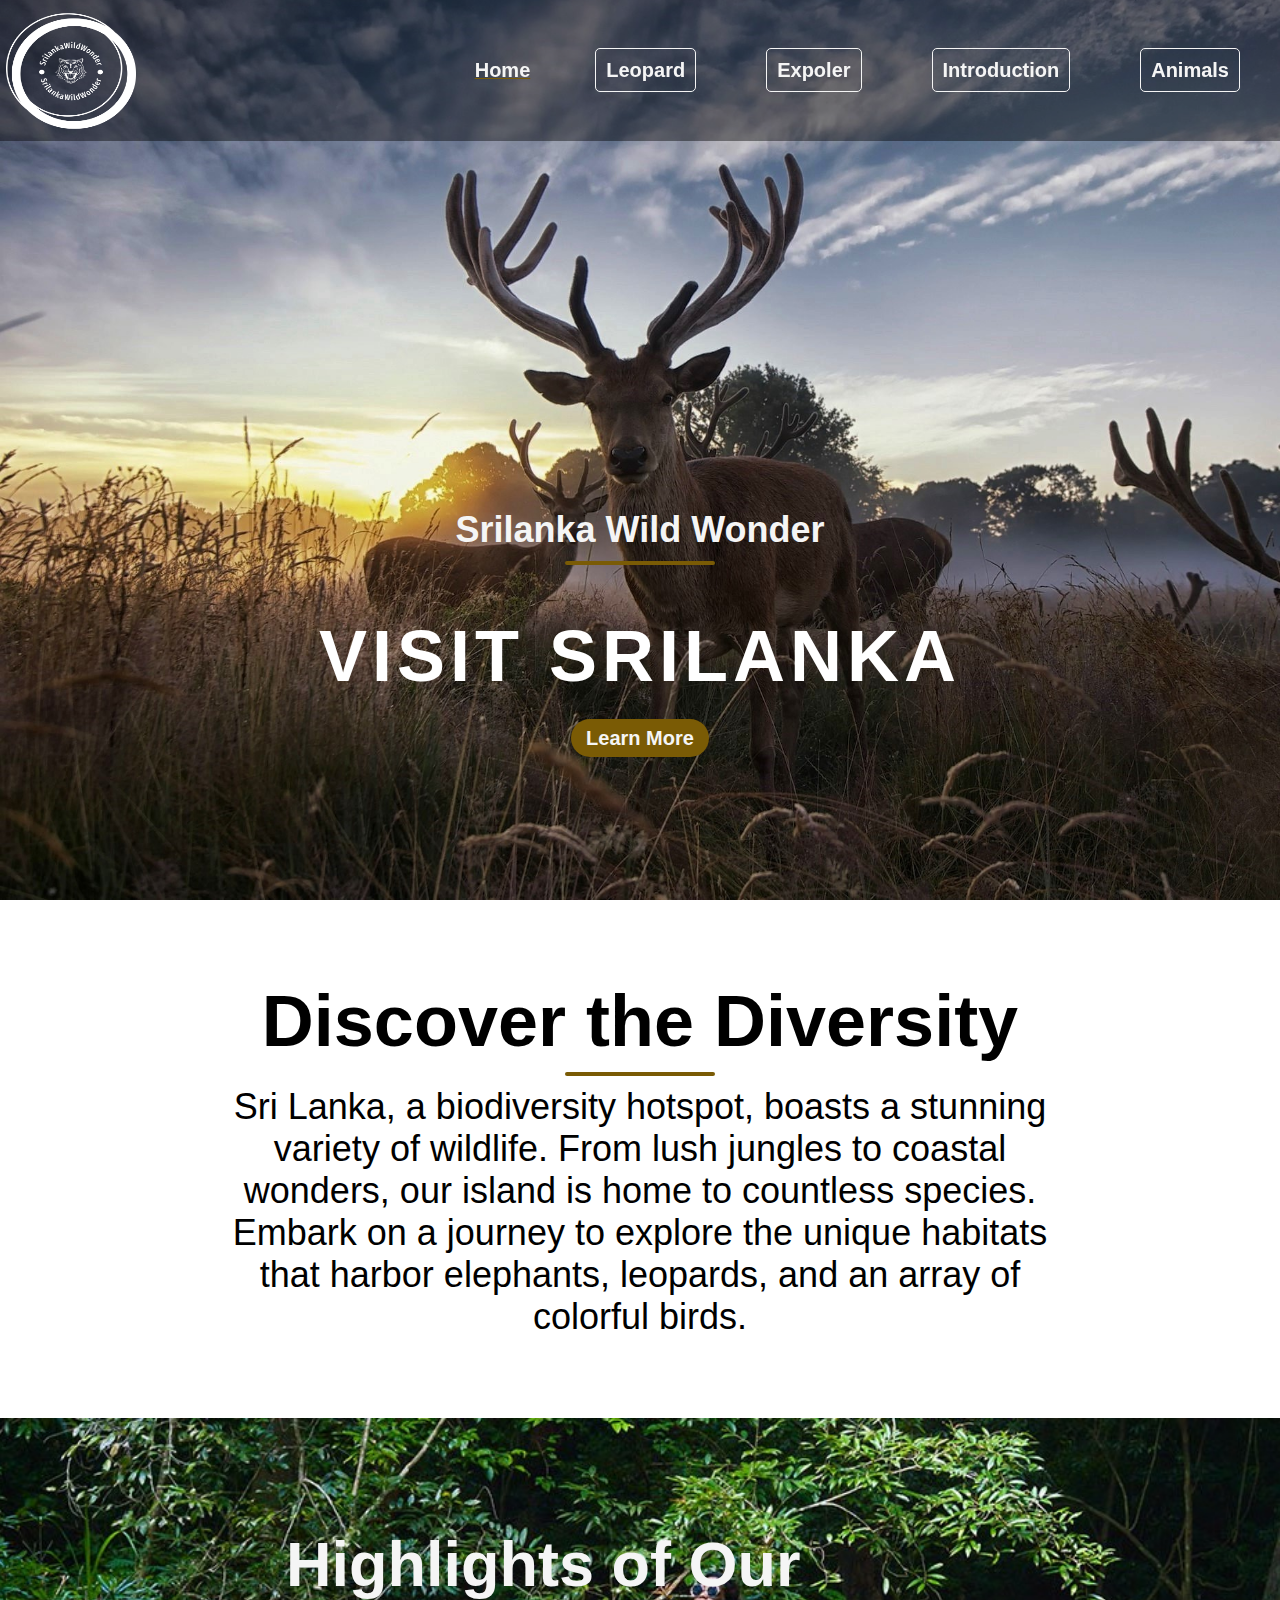
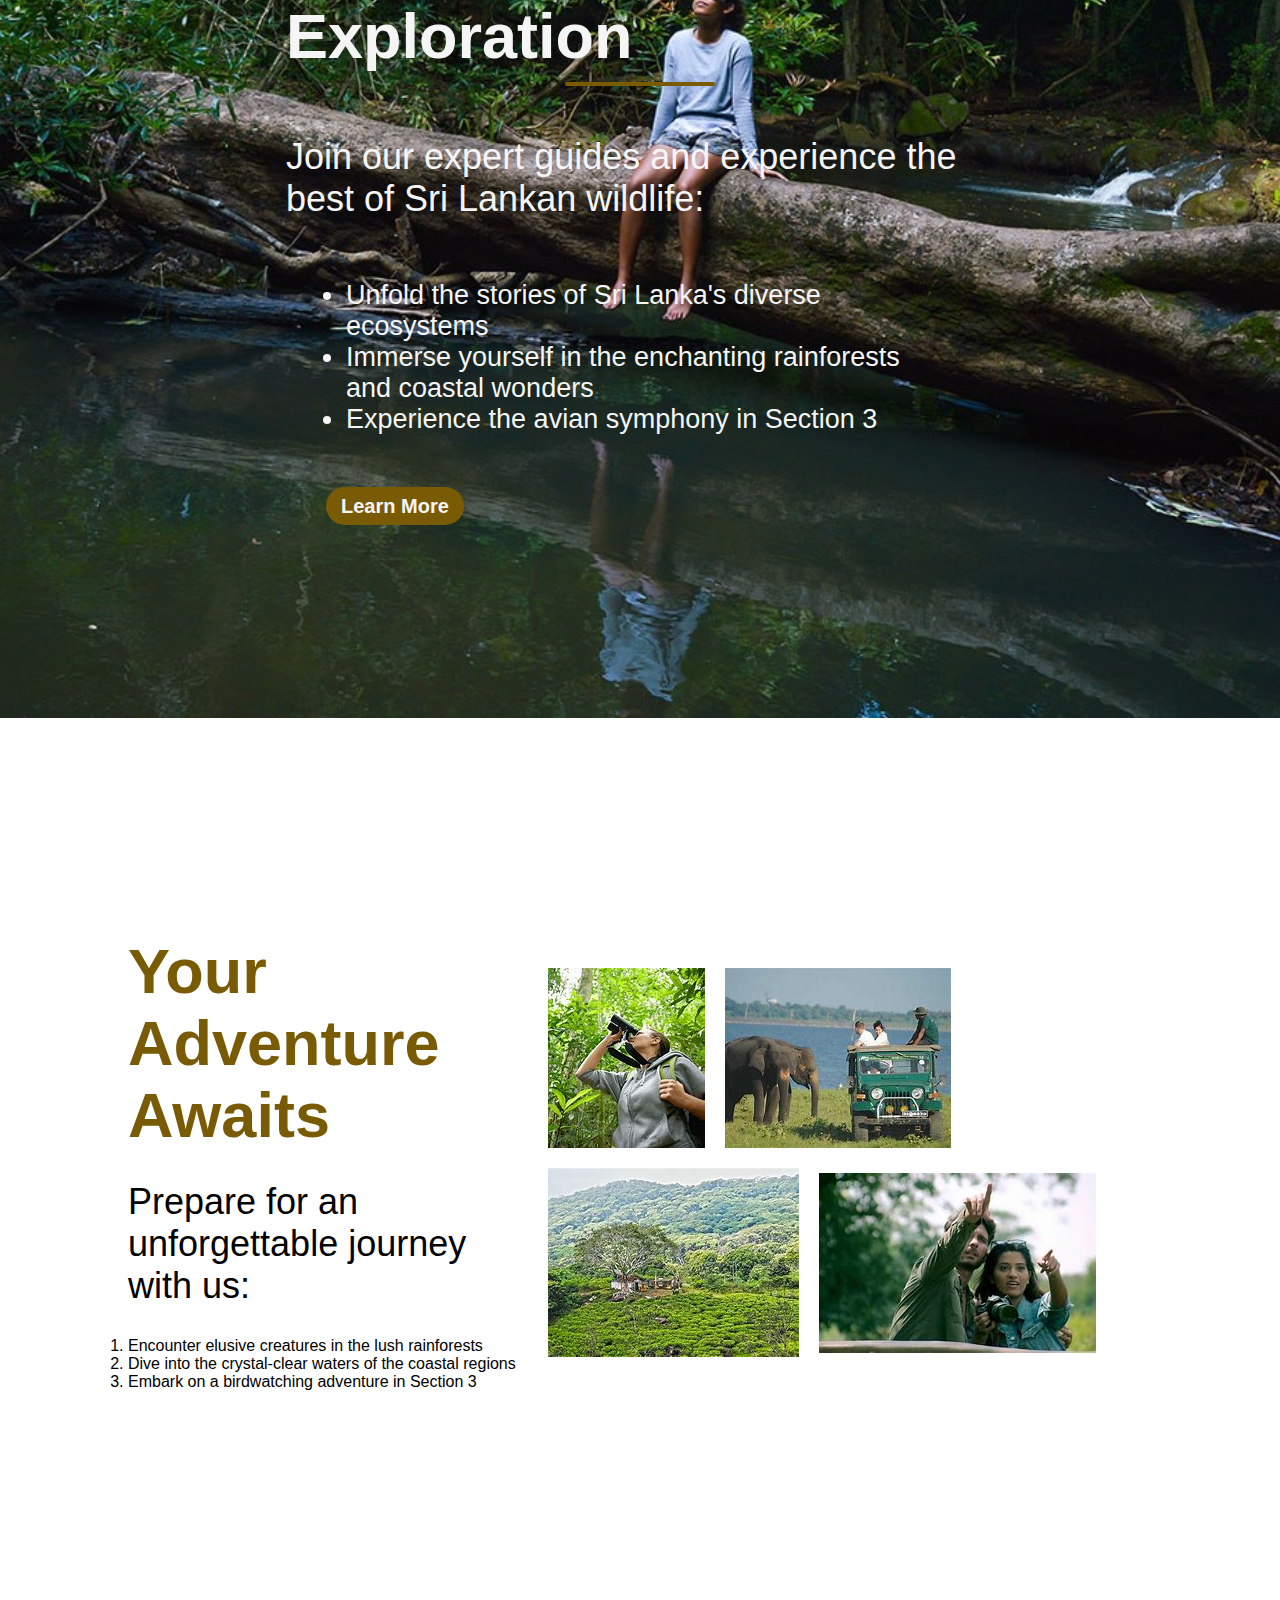
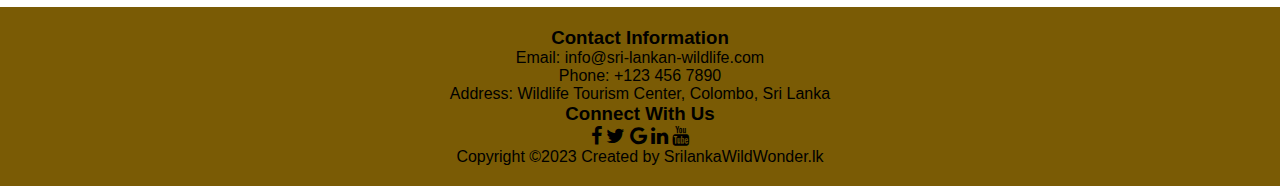
<file: index.html>
<!DOCTYPE html>
<html lang="en">

<head>
    <meta charset="UTF-8">
    <link rel="shortcut icon" type="x-icon" href="lgblack.png">
    <meta name="viewport" content="width=device-width, initial-scale=1.0">
    <!--css link-->
    <link rel="stylesheet" href="homepage.css">
    <!--goggle fonts links-->
    <link rel="preconnect" href="https://fonts.googleapis.com">
    <link rel="preconnect" href="https://fonts.gstatic.com" crossorigin>
    <link
        href="https://fonts.googleapis.com/css2?family=Abril+Fatface&family=Alfa+Slab+One&family=Beau+Rivage&family=Elsie:wght@900&family=Great+Vibes&family=Lilita+One&family=Merriweather:ital,wght@0,300;1,300&family=Rubik+Maps&family=Rubik+Mono+One&family=Rubik+Scribble&family=Rubik+Vinyl&display=swap"
        rel="stylesheet">
    <!--remixicons links-->
    <link href="https://cdnjs.cloudflare.com/ajax/libs/font-awesome/6.5.1/css/all.min.css" rel="stylesheet">

    <title >SrilankaWildWonder/Homepage</title>
    <!--footer icons link-->
    <link rel="stylesheet" href="https://cdnjs.cloudflare.com/ajax/libs/font-awesome/4.7.0/css/font-awesome.min.css">

</head>

<body>
    
        <!-- Navbar -->
        <nav class="navbar">
            <input type="checkbox" id="check">
            <label for="check" class="checkbtn">
                <i class="fas fa-bars"></i>
            </label>
            <a href="index.html"><img src="lg.png" alt="logo" class="logo"></a>
            <ul class="nav-links">
                <li class="active"><a href="index.html">Home</a></li>
                <li class="home"><a href="leopard.html">Leopard</a></li>
                <li class="home"><a href="department.html">Expoler</a></li>
                <li class="home"><a href="introduction.html">Introduction</a></li>
                <li class="home"><a href="Animalssl.html">Animals</a></li>
                
            </ul>
        </nav>
        <!--header-->
        <header>
            <section class="header-content">
                <h2>Srilanka Wild Wonder</h2>
                <div class="line"></div>
                <h1>VISIT SRILANKA</h1>
                <a href="#title" class="ctn">Learn More</a>
            </section>
        </header>
        <!--Intro-->
        <section class="title" id="title">
        <section class="title">
            <h1>Discover the Diversity</h1>
            <section class="line"></section>
            <P>Sri Lanka, a biodiversity hotspot, boasts a stunning variety of wildlife. From lush jungles to coastal
                wonders, our island is home to countless species.
                Embark on a journey to explore the unique habitats that harbor elephants, leopards, and an array of colorful
                birds.</P>
        </section>
    </section>

        <!--Bullet point list-->
        <section class="explore" id="title">
            <section class="explore-content">
                <h1>Highlights of Our Exploration</h1>
                <div class="line"></div>
                <p>Join our expert guides and experience the best of Sri Lankan wildlife:</p>
                <ul>
                    <li>Unfold the stories of Sri Lanka's diverse ecosystems</li>
                    <li>Immerse yourself in the enchanting rainforests and coastal wonders</li>
                    <li>Experience the avian symphony in Section 3</li>
                </ul>
                <a href="https://en.wikipedia.org/wiki/Sri_Lanka" class="ctn">Learn More</a>
            </section>
        </section>
        <!--Numbered list-->
        <section class="tours">
            <section class="row">
                <section class="content-col">
                    <h1>Your Adventure Awaits</h1>
                    <p>Prepare for an unforgettable journey with us:</p>
                    <ol>
                        <li>Encounter elusive creatures in the lush rainforests</li>
                        <li>Dive into the crystal-clear waters of the coastal regions</li>
                        <li>Embark on a birdwatching adventure in Section 3</li>
                    </ol>
                </section>
                <section class="image-col">
                    <section class="image-gallery">
                        <img src="img1.jpeg" alt="">
                        <img src="img3.jpeg" alt="">
                        <img src="4img.jpeg" alt="">
                        <img src="img2.jpeg" alt="">
                    </section>
                </section>
            </section>
        </section>

        <!--footer-->
<footer>
    <div class="contact-info">
        <h3>Contact Information</h3>
        <p>Email: info@sri-lankan-wildlife.com</p>
        <p>Phone: +123 456 7890</p>
        <p>Address: Wildlife Tourism Center, Colombo, Sri Lanka</p>
    </div>

    <div class="social-media">
        <h3>Connect With Us</h3>
        <div class="icon-bar">
            <a href="#" class="facebook"><i class="fa fa-facebook"></i></a>
            <a href="#" class="twitter"><i class="fa fa-twitter"></i></a>
            <a href="#" class="google"><i class="fa fa-google"></i></a>
            <a href="#" class="linkedin"><i class="fa fa-linkedin"></i></a>
            <a href="#" class="youtube"><i class="fa fa-youtube"></i></a>
        </div>
    </div>
    <p>Copyright &copy;2023 Created by SrilankaWildWonder.lk</p>

</footer>
    

</body>

</html>
</file>
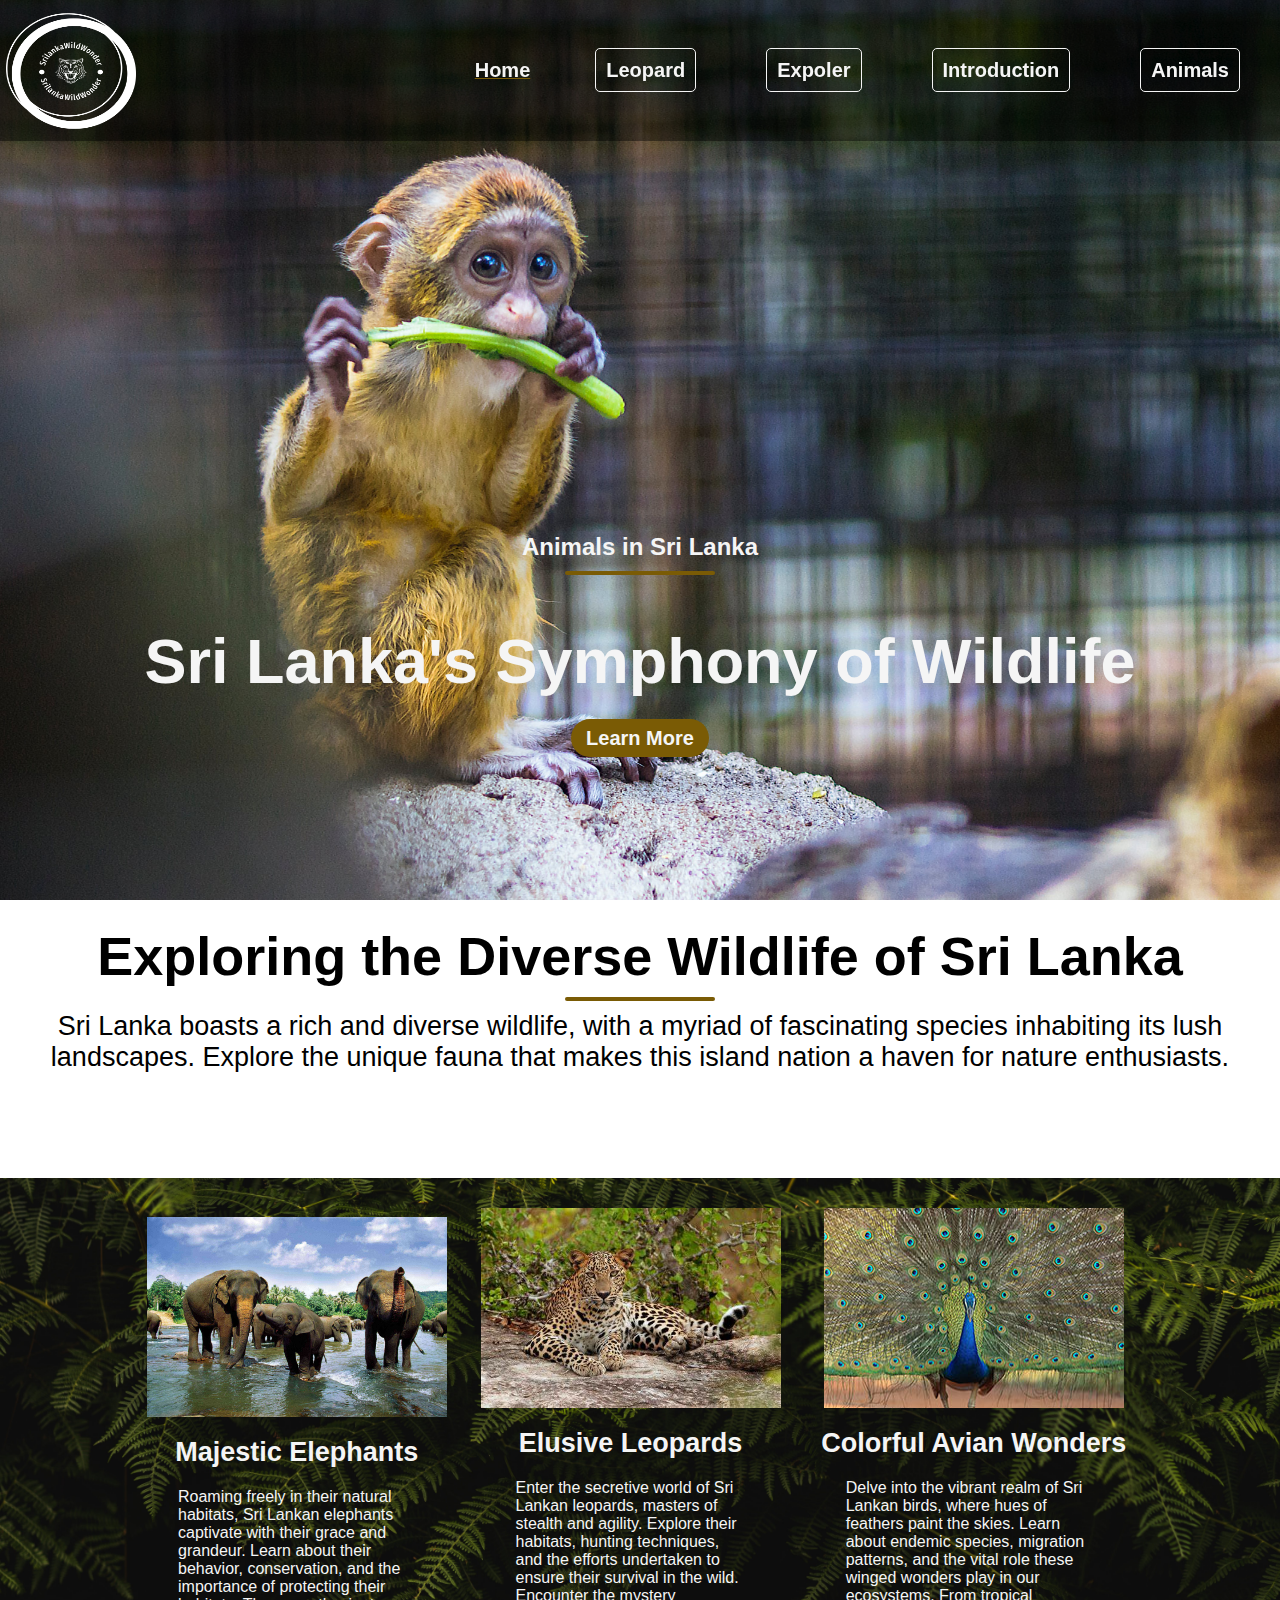
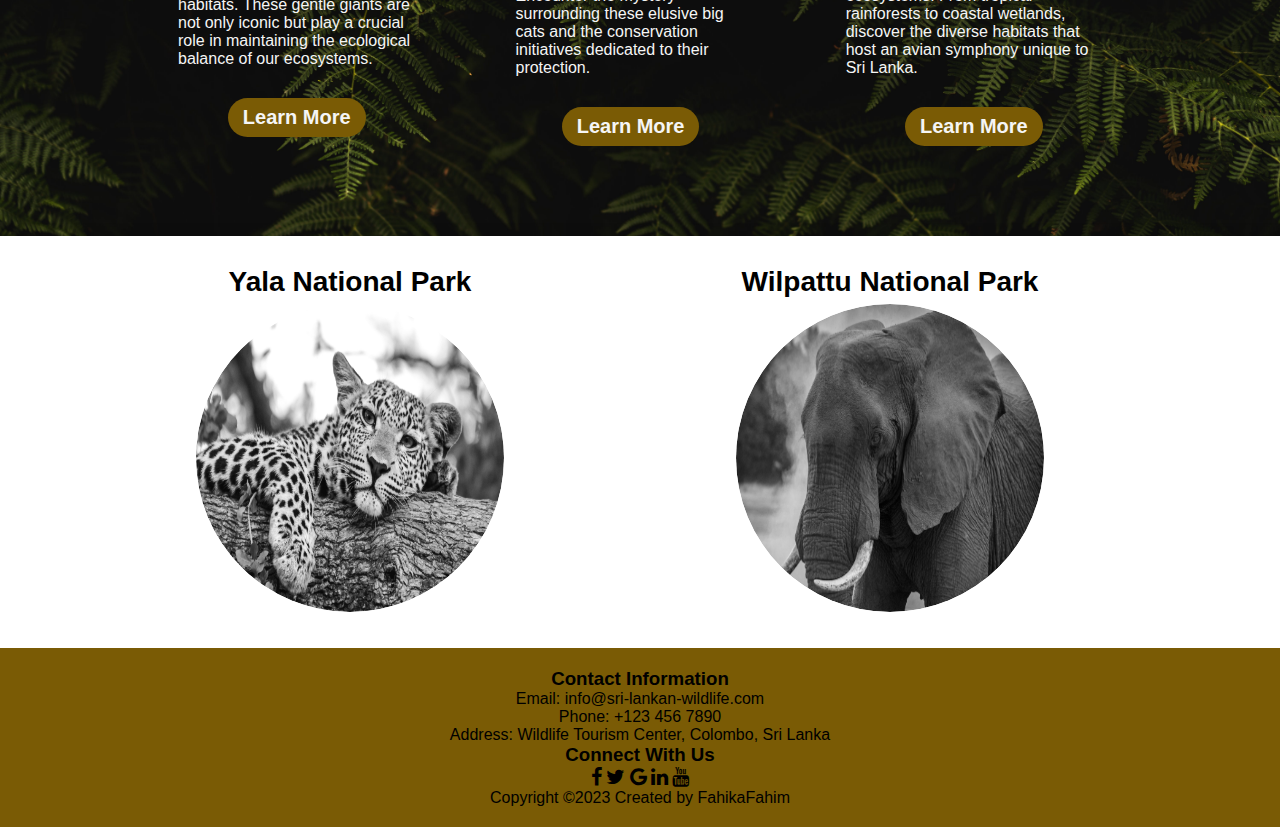
<file: Animalssl.html>
<!DOCTYPE html>
<html lang="en">

<head>
    <meta charset="UTF-8">
    <link rel="shortcut icon" type="x-icon" href="lgblack.png">
    <meta name="viewport" content="width=device-width, initial-scale=1.0">
    <!--css link-->
    <link rel="stylesheet" href="Animalssl.css">
    <!--goggle fonts links-->
    <link rel="preconnect" href="https://fonts.googleapis.com">
    <link rel="preconnect" href="https://fonts.gstatic.com" crossorigin>
    <link
        href="https://fonts.googleapis.com/css2?family=Abril+Fatface&family=Alfa+Slab+One&family=Beau+Rivage&family=Elsie:wght@900&family=Great+Vibes&family=Lilita+One&family=Merriweather:ital,wght@0,300;1,300&family=Rubik+Maps&family=Rubik+Mono+One&family=Rubik+Scribble&family=Rubik+Vinyl&display=swap"
        rel="stylesheet">
    <!--remixicons links-->
    <link href="https://cdnjs.cloudflare.com/ajax/libs/font-awesome/6.5.1/css/all.min.css" rel="stylesheet">

    <title>SrilankaWildWonder/AnimalsInSrilanka</title>
    <!--footer icons link-->
    <link rel="stylesheet" href="https://cdnjs.cloudflare.com/ajax/libs/font-awesome/4.7.0/css/font-awesome.min.css">

</head>

<body>
    
    <!-- Navbar -->
    <nav class="navbar">
        <input type="checkbox" id="check">
        <label for="check" class="checkbtn">
            <i class="fas fa-bars"></i>
        </label>
         <a href="index.html"><img src="lg.png" alt="logo" class="logo"></a>
        <ul class="nav-links">
            <li class="active"><a href="index.html">Home</a></li>
            <li class="home"><a href="leopard.html">Leopard</a></li>
            <li class="home"><a href="department.html">Expoler</a></li>
            <li class="home"><a href="introduction.html">Introduction</a></li>
            <li class="home"><a href="Animalssl.html">Animals</a></li>
            
        </ul>
    </nav>
    <!--header-->
    <header>
        <div class="header-content">
            <h2>Animals in Sri Lanka</h2>
            <div class="line"></div>
            <h1>Sri Lanka's Symphony of Wildlife</h1>
            <a href="#title" class="ctn">Learn More</a>

        </div>
    </header>
    
    <!--introduction-->
    <main>

        

        <!--Additional sub-section-->
        <section class="title" id="title">
            <h1> Exploring the Diverse Wildlife of Sri Lanka</h1>
            <div class="line"></div>
            <P>Sri Lanka boasts a rich and diverse wildlife, with a myriad of fascinating species inhabiting its lush
                landscapes. Explore the unique fauna that makes this island nation a haven for nature enthusiasts.</p>
            </P>
        </section>

        <section class="bgimage">
        <section class="sub-section" id="title">
            <section class="row">
                <section class="col">
                    <img src="elephant.jpg" alt="elephant">
                    <h4>Majestic Elephants</h4>
                    <p>Roaming freely in their natural habitats, Sri Lankan elephants captivate with their grace and
                        grandeur. Learn about their behavior, conservation, and the importance of protecting their
                        habitats.
                        These gentle giants are not only iconic but play a crucial role in maintaining the ecological
                        balance of our ecosystems.</p>
                    <a href="https://www.bing.com/ck/a?!&&p=83cfc38881221882JmltdHM9MTcwNDg0NDgwMCZpZ3VpZD0xYWQ4MTZiNy0zM2ZkLTYyNjgtMjZlMC0wNTk1MzJhNzYzZDYmaW5zaWQ9NTMwMg&ptn=3&ver=2&hsh=3&fclid=1ad816b7-33fd-6268-26e0-059532a763d6&psq=Majestic+Elephants+in+srilanka&u=a1aHR0cHM6Ly9lbi53aWtpcGVkaWEub3JnL3dpa2kvU3JpX0xhbmthbl9lbGVwaGFudA&ntb=1" class="ctn">Learn More</a>
                </section>
                <section class="col">
                    <img src="leopard.jpg" alt="leopard">
                    <h4>Elusive Leopards</h4>
                    <p>Enter the secretive world of Sri Lankan leopards, masters of stealth and agility. Explore their
                        habitats, hunting techniques, and the efforts undertaken to ensure their survival in the wild.
                        Encounter the mystery surrounding these elusive big cats and the conservation initiatives
                        dedicated
                        to their protection.</p>
                    <a href="https://www.bing.com/ck/a?!&&p=86a70ab7968073a3JmltdHM9MTcwNDg0NDgwMCZpZ3VpZD0xYWQ4MTZiNy0zM2ZkLTYyNjgtMjZlMC0wNTk1MzJhNzYzZDYmaW5zaWQ9NTI0Mw&ptn=3&ver=2&hsh=3&fclid=1ad816b7-33fd-6268-26e0-059532a763d6&psq=Elusive+Leopards+in+srilanka&u=a1aHR0cHM6Ly9lbi53aWtpcGVkaWEub3JnL3dpa2kvU3JpX0xhbmthbl9sZW9wYXJk&ntb=1" target="_blank" class="ctn">Learn More</a>
                </section>
                <section class="col">
                    <img src="bird.jpg" alt="bird">
                    <h4>Colorful Avian Wonders</h4>
                    <p>Delve into the vibrant realm of Sri Lankan birds, where hues of feathers paint the skies. Learn
                        about
                        endemic species, migration patterns, and the vital role these winged wonders play in our
                        ecosystems.
                        From tropical rainforests to coastal wetlands, discover the diverse habitats that host an avian
                        symphony unique to Sri Lanka.</p>
                    <a href="https://www.bing.com/ck/a?!&&p=49a2a63dffe87c43JmltdHM9MTcwNDg0NDgwMCZpZ3VpZD0xYWQ4MTZiNy0zM2ZkLTYyNjgtMjZlMC0wNTk1MzJhNzYzZDYmaW5zaWQ9NTIxOQ&ptn=3&ver=2&hsh=3&fclid=1ad816b7-33fd-6268-26e0-059532a763d6&psq=birds+in+srilanka&u=a1aHR0cHM6Ly9lbi53aWtpcGVkaWEub3JnL3dpa2kvTGlzdF9vZl9iaXJkc19vZl9TcmlfTGFua2E&ntb=1" class="ctn">Learn More</a>
                </section>
            </section>
        </section>   
    </section>
        <!--link wilpattu and yala pages-->
        <section class="links">
            
            <section class="top">
            <h1>Yala National Park</h1>
           <section class="link">
            
             <a href="yala.html" ><img src="YALA2.jpg" alt="Yala"></a>
             
           </section>
            </section>
            <section class="top">
             <h1>Wilpattu National Park</h1>
             <section class="link">
                
            <a href="wilpattu.html"><img src="wilpattu2.jpg" alt="Wilpattu"></a>
             
             </section>
            </section>
           
        </section>
   
    </main>


    <!--footer-->
    <footer>
        <section class="contact-info">
            <h3>Contact Information</h3>
            <p>Email: info@sri-lankan-wildlife.com</p>
            <p>Phone: +123 456 7890</p>
            <p>Address: Wildlife Tourism Center, Colombo, Sri Lanka</p>
        </section>
        <section class="social-media">
            <h3>Connect With Us</h3>
            <section class="icon-bar">
                <a href="#" class="facebook"><i class="fa fa-facebook"></i></a>
                <a href="#" class="twitter"><i class="fa fa-twitter"></i></a>
                <a href="#" class="google"><i class="fa fa-google"></i></a>
                <a href="#" class="linkedin"><i class="fa fa-linkedin"></i></a>
                <a href="#" class="youtube"><i class="fa fa-youtube"></i></a>
            </section>
        </section>
        <p>Copyright &copy;2023 Created by FahikaFahim</p>
    </footer>



</body>

</html>
</file>
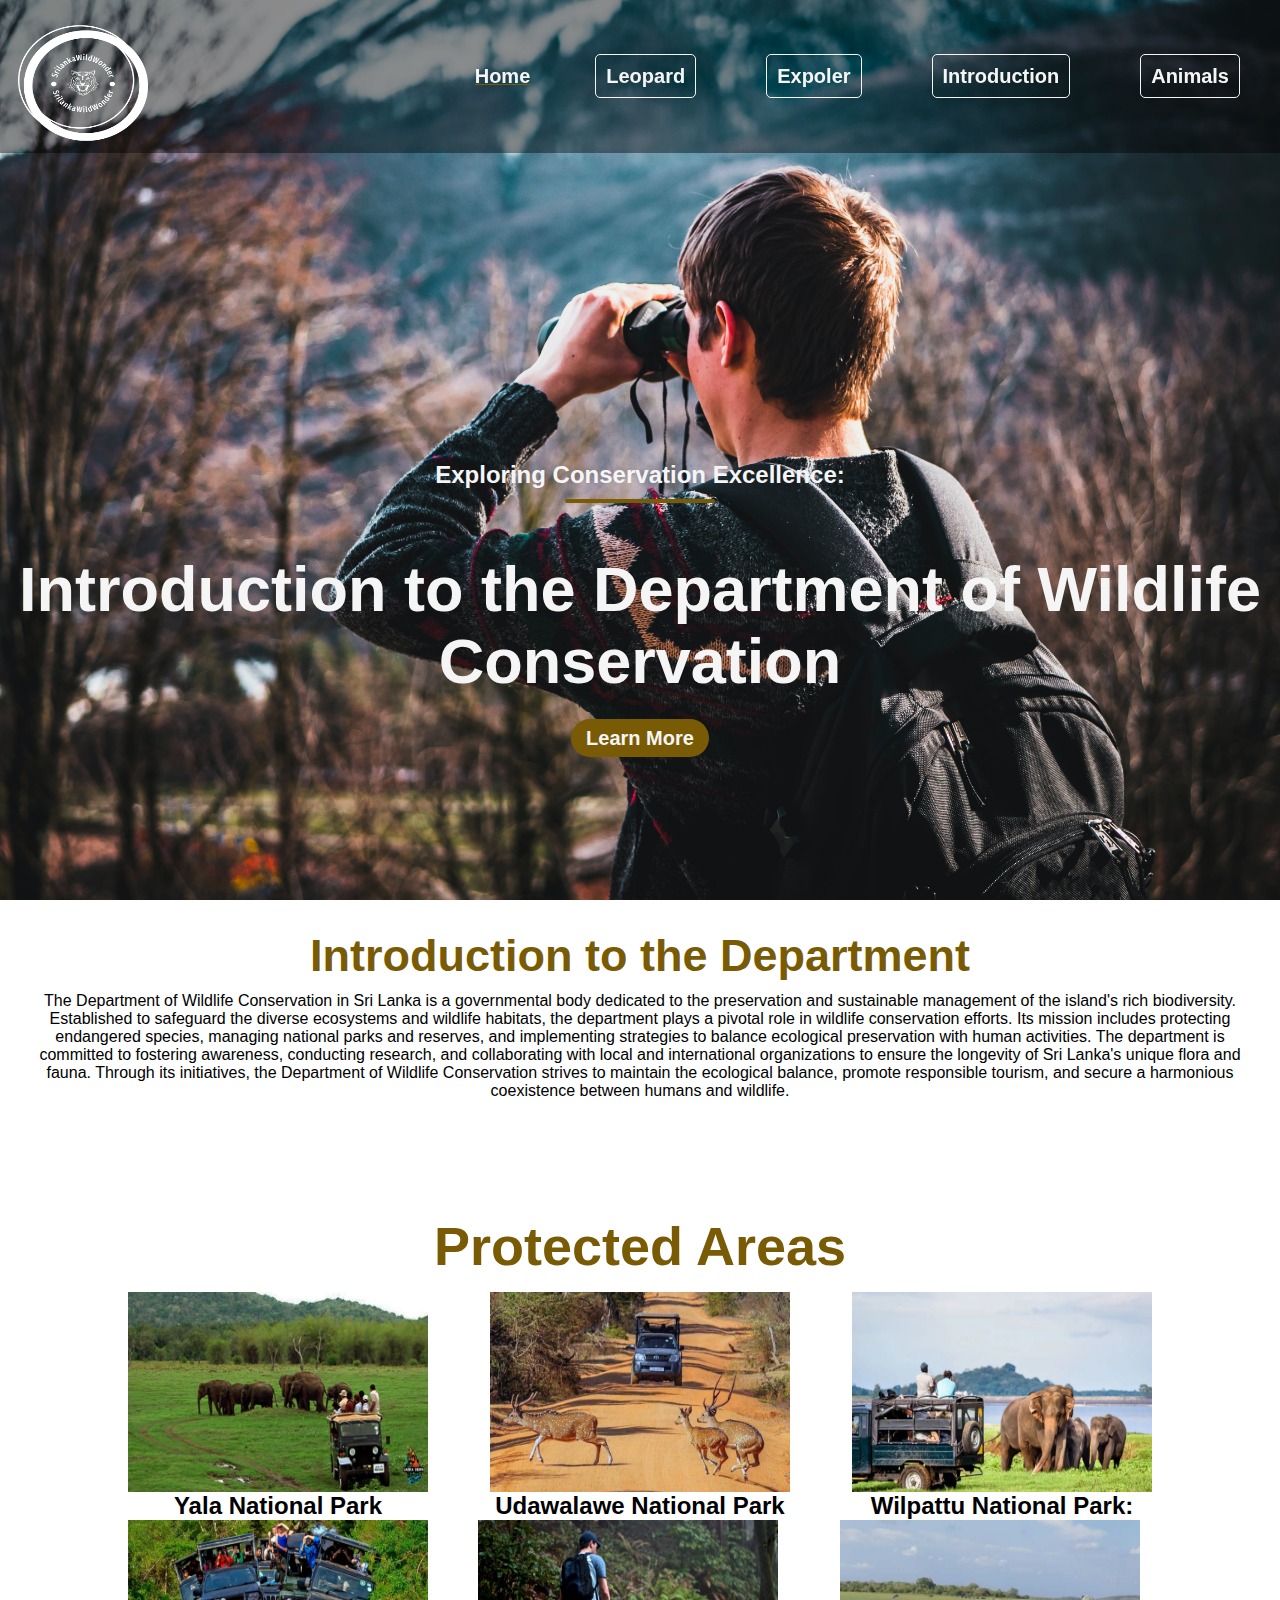
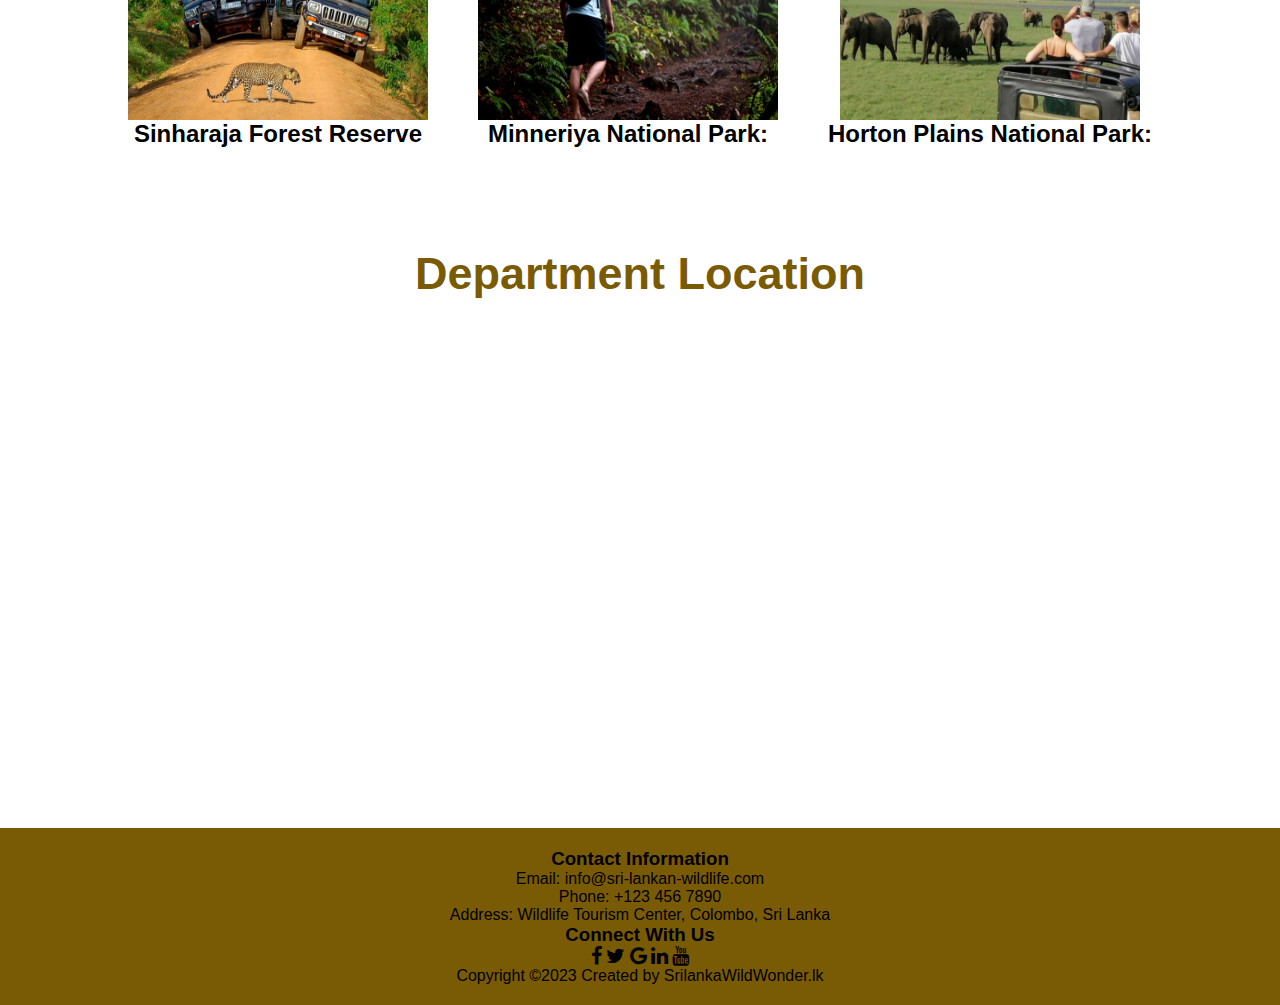
<file: department.html>
<!DOCTYPE html
<html lang="en">

<head>
    <meta charset="UTF-8">
    <link rel="shortcut icon" type="x-icon" href="lgblack.png">
    <meta name="viewport" content="width=device-width, initial-scale=1.0">
    <!--css link-->
    <link rel="stylesheet" href="department.css">
    <!--goggle fonts links-->
    <link rel="preconnect" href="https://fonts.googleapis.com">
    <link rel="preconnect" href="https://fonts.gstatic.com" crossorigin>
    <link
        href="https://fonts.googleapis.com/css2?family=Abril+Fatface&family=Alfa+Slab+One&family=Beau+Rivage&family=Elsie:wght@900&family=Great+Vibes&family=Lilita+One&family=Merriweather:ital,wght@0,300;1,300&family=Rubik+Maps&family=Rubik+Mono+One&family=Rubik+Scribble&family=Rubik+Vinyl&display=swap"
        rel="stylesheet">
    <!--remixicons links-->
    <link href="https://cdnjs.cloudflare.com/ajax/libs/font-awesome/6.5.1/css/all.min.css" rel="stylesheet">

    <title >SrilankaWildWonder/Department</title>
    <!--footer icons link-->
    <link rel="stylesheet" href="https://cdnjs.cloudflare.com/ajax/libs/font-awesome/4.7.0/css/font-awesome.min.css">

</head>

<body>
     <!-- Navbar -->
     <nav class="navbar">
        <input type="checkbox" id="check">
        <label for="check" class="checkbtn">
            <i class="fas fa-bars"></i>
        </label>
        <img src="lg.png" alt="logo" class="logo">
        <ul class="nav-links">
            <li class="active"><a href="index.html">Home</a></li>
            <li class="home"><a href="leopard.html">Leopard</a></li>
            <li class="home"><a href="department.html">Expoler</a></li>
            <li class="home"><a href="introduction.html">Introduction</a></li>
            <li class="home"><a href="Animalssl.html">Animals</a></li>
            
        </ul>
    </nav>
    <!--header-->
    <header>
        <section class="header-content">


            <h2> Exploring Conservation Excellence:
            </h2>
            <div class="line"></div>
            <h1>Introduction to the Department of Wildlife Conservation</h1>
            <a href="#introduction" class="ctn">Learn More</a>

        </section>
    </header>

    <!-- Department of Wildlife Conservation Page Content -->
    <main>
        <section class="introduction" id="introduction">
            <h2>Introduction to the Department</h2>
            <!-- Brief introduction content -->
            <p>The Department of Wildlife Conservation in Sri Lanka is a governmental body dedicated to the preservation
                and
                sustainable management of the island's rich biodiversity. Established to safeguard the diverse
                ecosystems and wildlife habitats,
                the department plays a pivotal role in wildlife conservation efforts. Its mission includes protecting
                endangered
                species, managing national parks and reserves, and implementing strategies to balance ecological
                preservation with
                human activities. The department is committed to fostering awareness, conducting research,
                and collaborating with local and international organizations to ensure the longevity of Sri Lanka's
                unique flora and fauna. Through its initiatives, the Department of Wildlife Conservation strives to
                maintain the ecological balance, promote responsible tourism, and secure a harmonious coexistence
                between humans and wildlife.</p>
        </section>

        <section class="gallery" id="introduction">
            <h1>Protected Areas</h1>
            <!-- Flexbox gallery showcasing protected areas -->
            <section class="row">
                <section class="col">
                    <img src="imga1.jpeg" alt="elephant">
                    <h2>Yala National Park</h2>
                </section>
                <section class="col">
                    <img src="imga2.jpg" alt="">
                    <h2>Udawalawe National Park</h2>
                </section>
                <section class="col">
                    <img src="imga3.jpg" alt="">
                    <h2>Wilpattu National Park:</h2>
                </section>
                <section class="col">
                    <img src="imga4.jpg" alt="">
                    <h2>Sinharaja Forest Reserve</h2>
                </section>
                <section class="col">
                    <img src="imga5.jpg" alt="">
                    <h2>Minneriya National Park:</h2>
                </section>
                <section class="col">
                    <img src="imga6.jpg" alt="">
                    <h2>Horton Plains National Park:</h2>
                </section>
            </section>
        </section>

        <section class="map">

            <h2>Department Location</h2>
            <!-- location map content -->
            <iframe
                src="https://www.google.com/maps/embed?pb=!1m18!1m12!1m3!1d1014239.6600704561!2d79.29467374687499!3d6.785224200000001!2m3!1f0!2f0!3f0!3m2!1i1024!2i768!4f13.1!3m3!1m2!1s0x3ae3bdf9a5a54941%3A0xc4a5f756de2bc6f5!2sDepartment%20of%20Wildlife%20Conservation%20(Peak%20Wildness%20Range%20Office)!5e0!3m2!1sen!2slk!4v1703926691898!5m2!1sen!2slk"
                style="border:0;" allowfullscreen="" loading="lazy"
                referrerpolicy="no-referrer-when-downgrade"></iframe>
        </section>
    </main>
    <!--footer-->
    <footer>
        <div class="contact-info">
            <h3>Contact Information</h3>
            <p>Email: info@sri-lankan-wildlife.com</p>
            <p>Phone: +123 456 7890</p>
            <p>Address: Wildlife Tourism Center, Colombo, Sri Lanka</p>
        </div>
    
        <div class="social-media">
            <h3>Connect With Us</h3>
            <div class="icon-bar">
                <a href="#" class="facebook"><i class="fa fa-facebook"></i></a>
                <a href="#" class="twitter"><i class="fa fa-twitter"></i></a>
                <a href="#" class="google"><i class="fa fa-google"></i></a>
                <a href="#" class="linkedin"><i class="fa fa-linkedin"></i></a>
                <a href="#" class="youtube"><i class="fa fa-youtube"></i></a>
            </div>
        </div>
        <p>Copyright &copy;2023 Created by SrilankaWildWonder.lk</p>
    
    </footer>
</body>


</html>
</file>
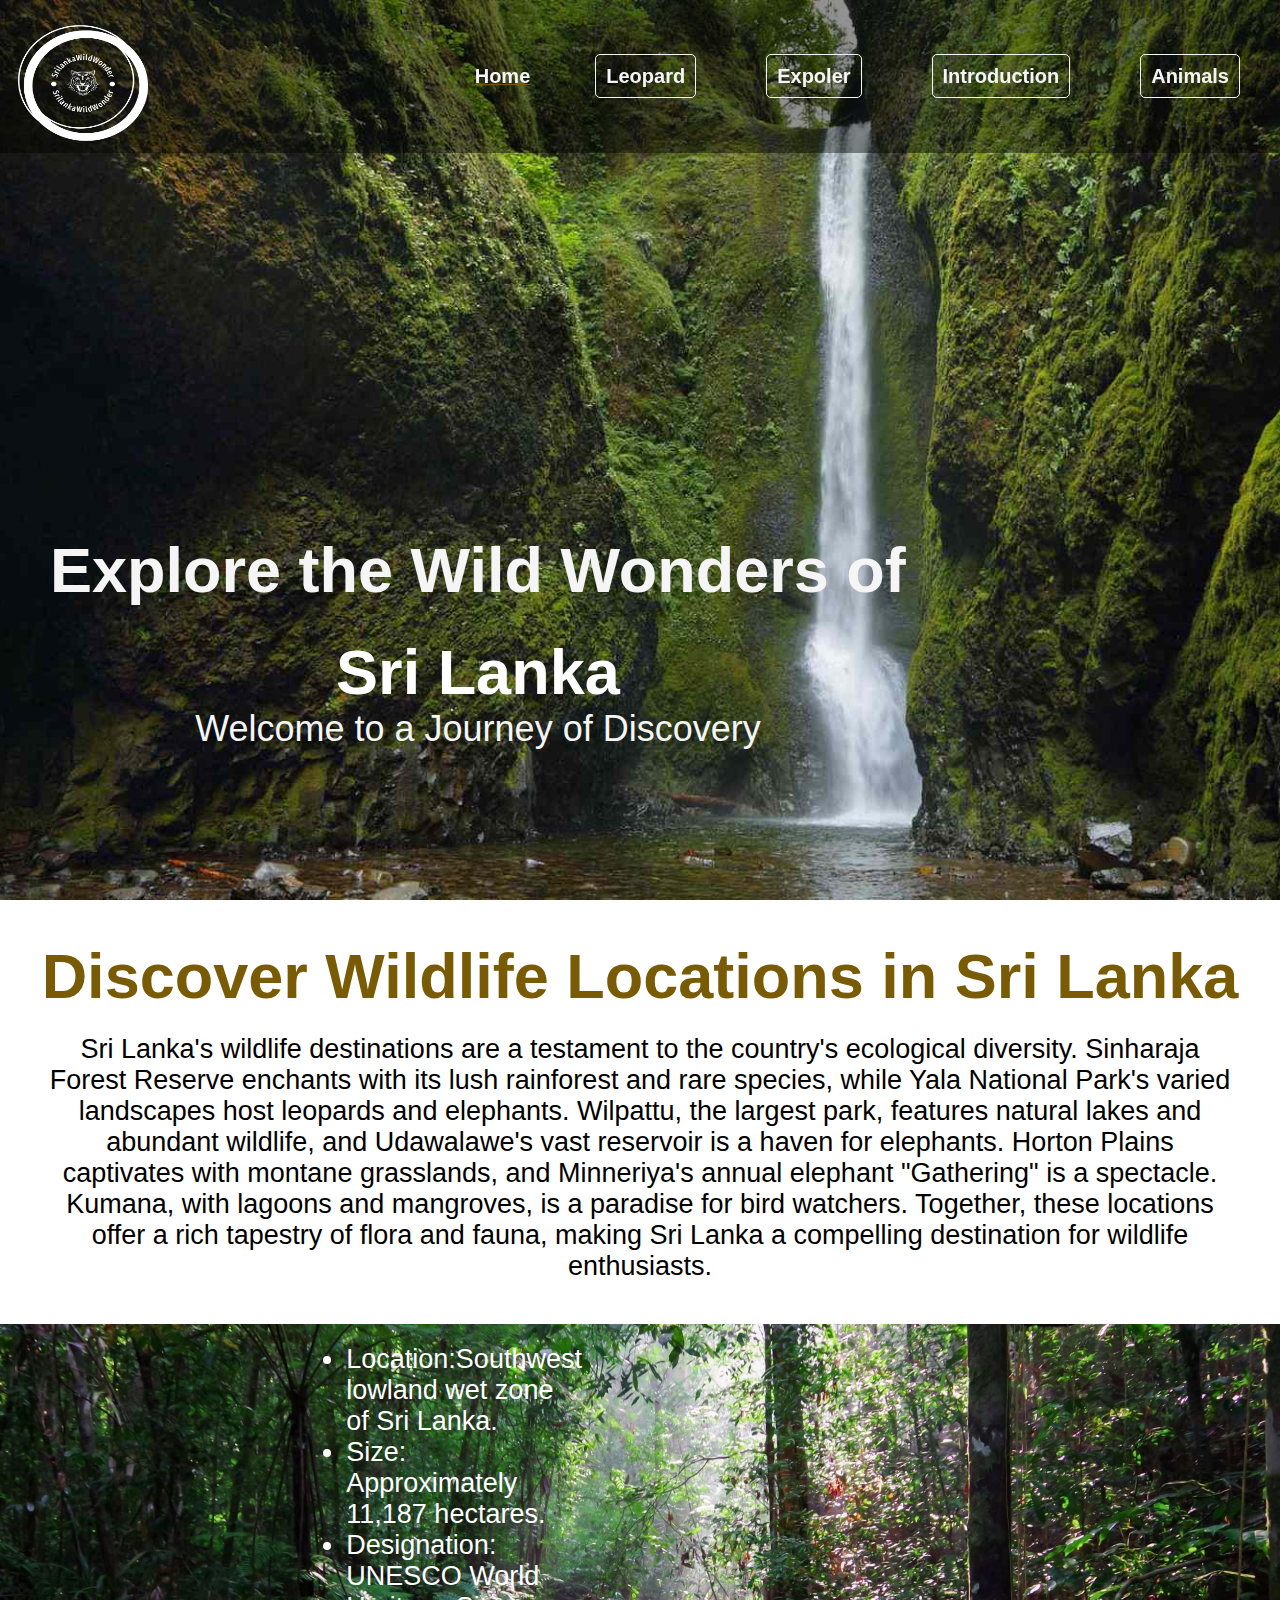
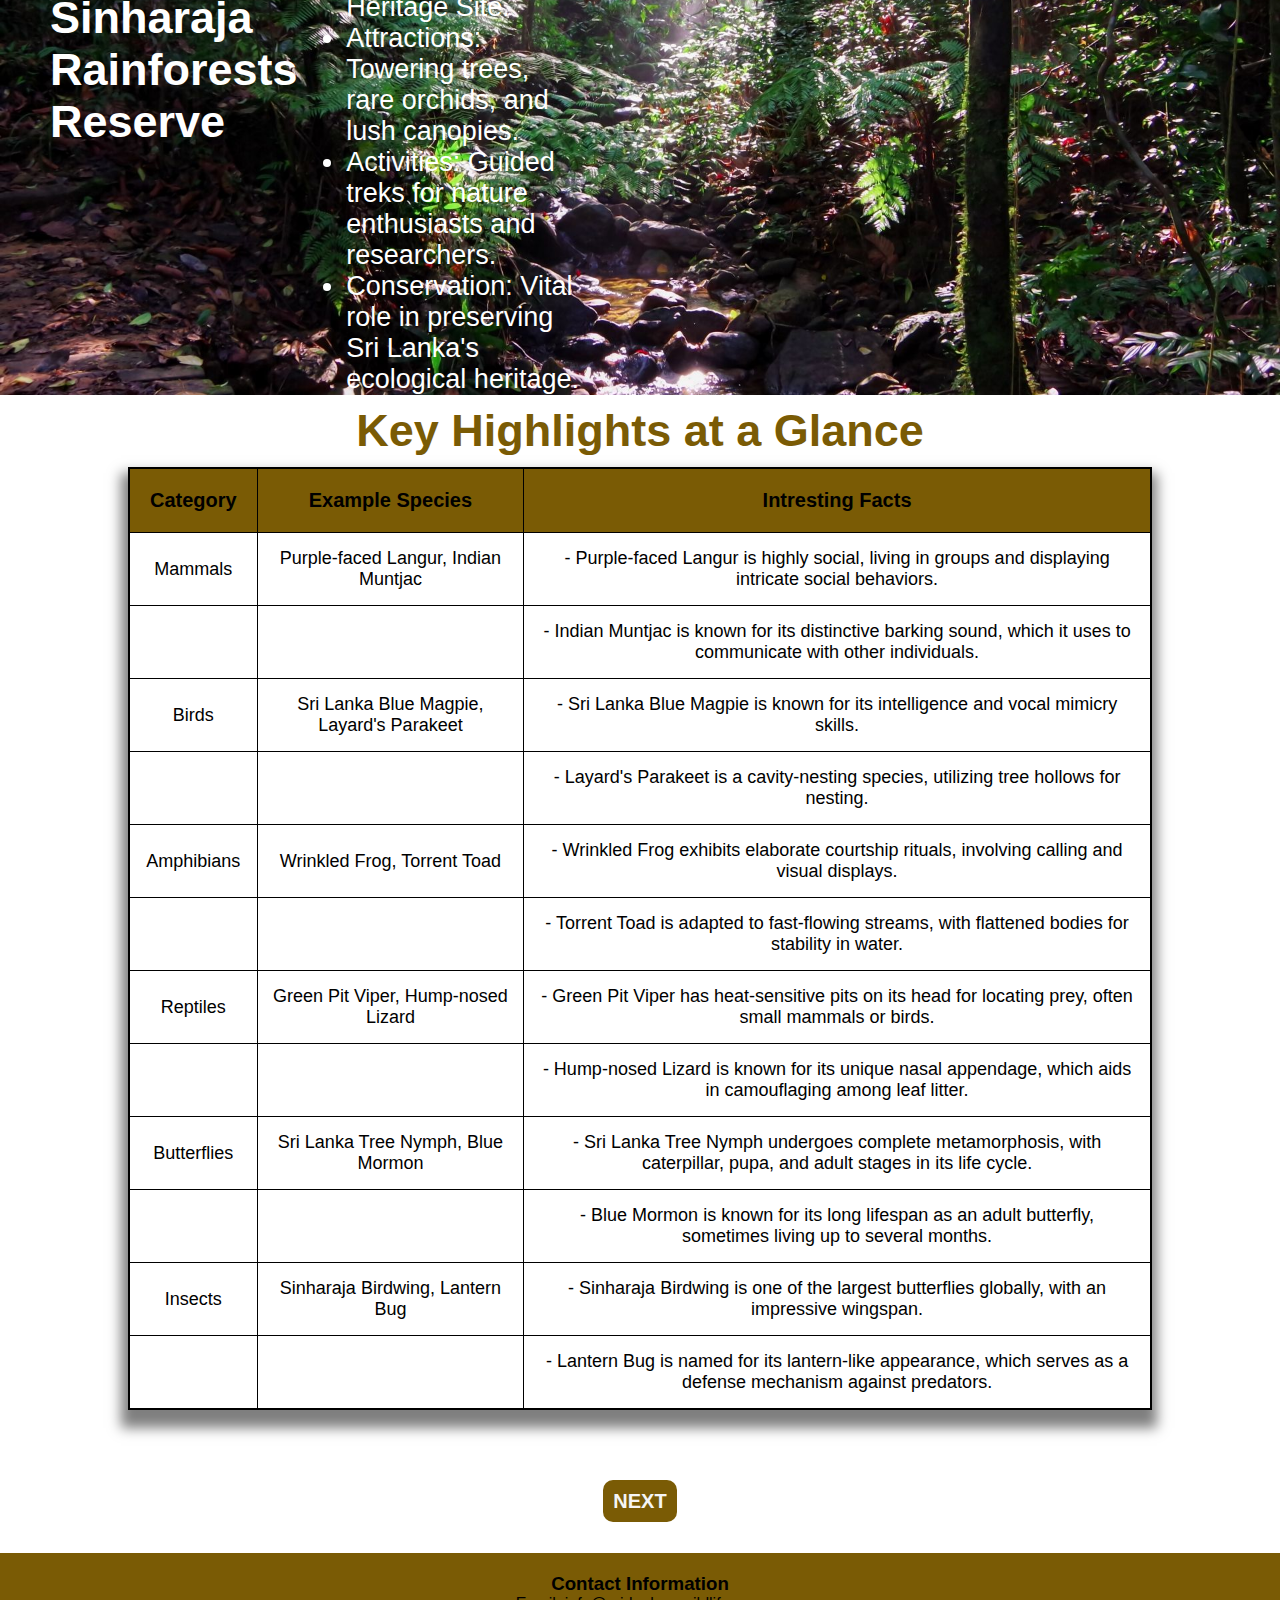
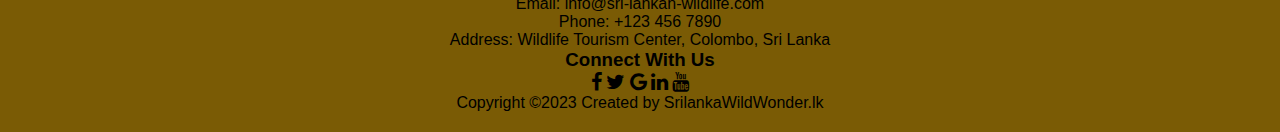
<file: introduction.html>
<!DOCTYPE html>
<html lang="en">

<head>
    <meta charset="UTF-8">
    <link rel="shortcut icon" type="x-icon" href="lgblack.png">
    <meta name="viewport" content="width=device-width, initial-scale=1.0">
    <!--css link-->
    <link rel="stylesheet" href="introduction.css">
    <!--remixicons links-->
    <link href="https://cdnjs.cloudflare.com/ajax/libs/font-awesome/6.5.1/css/all.min.css" rel="stylesheet">

    <title>SrilankaWildWonder/Introduction</title>
    <!--footer icons link-->
    <link rel="stylesheet" href="https://cdnjs.cloudflare.com/ajax/libs/font-awesome/4.7.0/css/font-awesome.min.css">
    <title>The Srilankan Wild life introduction</title>
</head>

<body>
    <!-- Navbar -->
    <nav class="navbar">
        <input type="checkbox" id="check">
        <label for="check" class="checkbtn">
            <i class="fas fa-bars"></i>
        </label>
        <img src="lg.png" alt="logo" class="logo">
        <ul class="nav-links">
            <li class="active"><a href="index.html">Home</a></li>
            <li class="home"><a href="leopard.html">Leopard</a></li>
            <li class="home"><a href="department.html">Expoler</a></li>
            <li class="home"><a href="introduction.html">Introduction</a></li>
            <li class="home"><a href="Animalssl.html">Animals</a></li>
           
        </ul>
    </nav>

    <!-- Home Page Header Content -->
    <header>
        <div class="header-content">
            <h1>Explore the Wild Wonders of </h1>
            <h2>Sri Lanka</h2>
            <p>Welcome to a Journey of Discovery</p>
        </div>
    </header>

    <!--Srilanka wildlife introduction page content-->
    <main>
        <section class="content--">
            <section class="topic">
                <h2>Discover Wildlife Locations in Sri Lanka</h2>
                <p>Sri Lanka's wildlife destinations are a testament to the country's ecological diversity. Sinharaja Forest Reserve enchants with its lush rainforest and rare species, while Yala National Park's varied landscapes host leopards and elephants. Wilpattu, the largest park, features natural lakes and abundant wildlife, and Udawalawe's vast reservoir is a haven for elephants. Horton Plains captivates with montane grasslands, 
                    and Minneriya's annual elephant "Gathering" is a spectacle. Kumana, with lagoons and mangroves, is a paradise for bird watchers. Together, these locations offer a rich tapestry of flora and fauna, making Sri Lanka a compelling destination for wildlife enthusiasts.</p>
            </section>
        </section>

        <section>
            <!--Content about wildlifelocation-->


            <section class="content">
                <h2>Sinharaja Rainforests Reserve</h2>
                <ul>

                    <li>Location:Southwest lowland wet zone of Sri Lanka.</li>
                    <li>Size: Approximately 11,187 hectares.</li>
                    <li>Designation: UNESCO World Heritage Site.</li>

                    <li>Attractions: Towering trees, rare orchids, and lush canopies.</li>
                    <li>Activities: Guided treks for nature enthusiasts and researchers.</li>
                    <li>Conservation: Vital role in preserving Sri Lanka's ecological heritage.</li>
                </ul>
                <!--google map-->

                <section class="map">
                    <iframe
                        src="https://www.google.com/maps/embed?pb=!1m18!1m12!1m3!1d126876.77301113092!2d80.31583104335938!3d6.406990799999997!2m3!1f0!2f0!3f0!3m2!1i1024!2i768!4f13.1!3m3!1m2!1s0x3ae3e76bd109d45f%3A0x8c0ef1010649701b!2sSinharaja%20Forest%20Reserve!5e0!3m2!1sen!2slk!4v1703673307576!5m2!1sen!2slk"
                        style="border:0;" allowfullscreen="" loading="lazy"
                        referrerpolicy="no-referrer-when-downgrade"></iframe>
                </section>

        </section>

    </main>
    <!--table-->
    <section class="table">
        <h1>Key Highlights at a Glance</h1>
        
            
            <table>
                <tr>
                    <th>Category</th>
                    <th>Example Species</th>
                    <th>Intresting Facts</th>
                </tr>
                <tr>
                    <td>Mammals</td>
                    <td>Purple-faced Langur, Indian Muntjac</td>
                    <td>- Purple-faced Langur is highly social, living in groups and displaying intricate social behaviors.
                    </td>
        
                </tr>
                <tr>
                    <td></td>
                    <td></td>
                    <td>- Indian Muntjac is known for its distinctive barking sound, which it uses to communicate with other
                        individuals.</td>
                </tr>
                <tr>
                    <td>Birds</td>
                    <td> Sri Lanka Blue Magpie, Layard's Parakeet</td>
                    <td> - Sri Lanka Blue Magpie is known for its intelligence and vocal mimicry skills.</td>
                </tr>
                <tr>
                    <td></td>
                    <td></td>
                    <td> - Layard's Parakeet is a cavity-nesting species, utilizing tree hollows for nesting. </td>
                </tr>
                <tr>
                    <td> Amphibians </td>
                    <td>Wrinkled Frog, Torrent Toad </td>
                    <td>- Wrinkled Frog exhibits elaborate courtship rituals, involving calling and visual displays.</td>
                </tr>
                <tr>
                    <td></td>
                    <td></td>
                    <td>- Torrent Toad is adapted to fast-flowing streams, with flattened bodies for stability in water.
                    </td>
                </tr>
                <tr>
                    <td>Reptiles </td>
                    <td>Green Pit Viper, Hump-nosed Lizard</td>
                    <td>- Green Pit Viper has heat-sensitive pits on its head for locating prey, often small mammals or
                        birds. </td>
        
                </tr>
                <tr>
                    <td></td>
                    <td></td>
                    <td> - Hump-nosed Lizard is known for its unique nasal appendage, which aids in camouflaging among leaf
                        litter.</td>
                </tr>
                <tr>
                    <td> Butterflies </td>
                    <td> Sri Lanka Tree Nymph, Blue Mormon</td>
                    <td>- Sri Lanka Tree Nymph undergoes complete metamorphosis, with caterpillar, pupa, and adult stages in
                        its life cycle. </td>
                </tr>
                <tr>
                    <td></td>
                    <td></td>
                    <td> - Blue Mormon is known for its long lifespan as an adult butterfly, sometimes living up to several
                        months. </td>
                </tr>
                <tr>
                    <td>Insects </td>
                    <td>Sinharaja Birdwing, Lantern Bug </td>
                    <td> - Sinharaja Birdwing is one of the largest butterflies globally, with an impressive wingspan. </td>
                </tr>
                <tr>
                    <td></td>
                    <td></td>
                    <td>- Lantern Bug is named for its lantern-like appearance, which serves as a defense mechanism against
                        predators. </td>
                </tr>
            

        </table>
        
        <section class="page">
            <a href="introduction2.html">NEXT</a>
        </section>
            
        
        
    </section>
    
    <!--footer-->
    <footer>
        <section class="contact-info">
            <h3>Contact Information</h3>
            <p>Email: info@sri-lankan-wildlife.com</p>
            <p>Phone: +123 456 7890</p>
            <p>Address: Wildlife Tourism Center, Colombo, Sri Lanka</p>
        </section>

        <section class="social-media">
            <h3>Connect With Us</h3>
            <section class="icon-bar">
                <a href="#" class="facebook"><i class="fa fa-facebook"></i></a>
                <a href="#" class="twitter"><i class="fa fa-twitter"></i></a>
                <a href="#" class="google"><i class="fa fa-google"></i></a>
                <a href="#" class="linkedin"><i class="fa fa-linkedin"></i></a>
                <a href="#" class="youtube"><i class="fa fa-youtube"></i></a>
            </section>
        </section>
        <p>Copyright &copy;2023 Created by SrilankaWildWonder.lk</p>

    </footer>
    



</body>

</html>
</file>
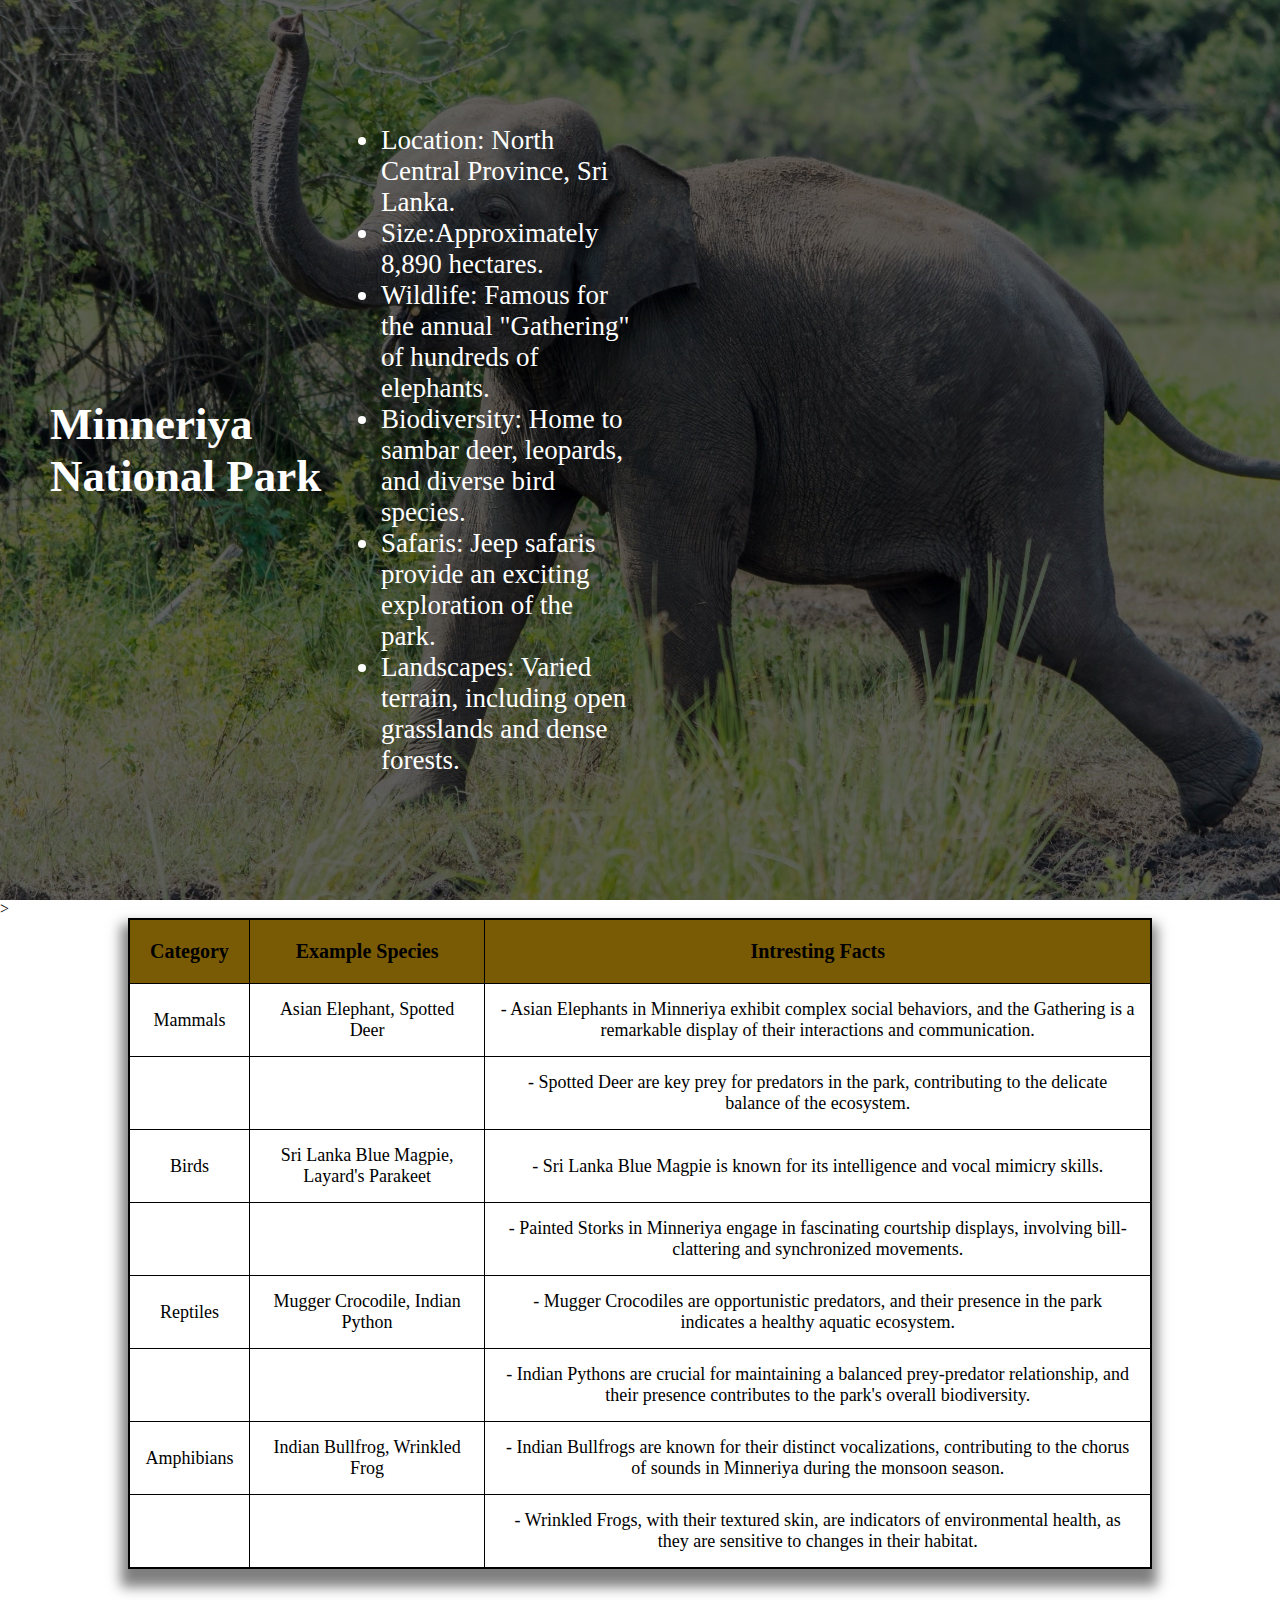
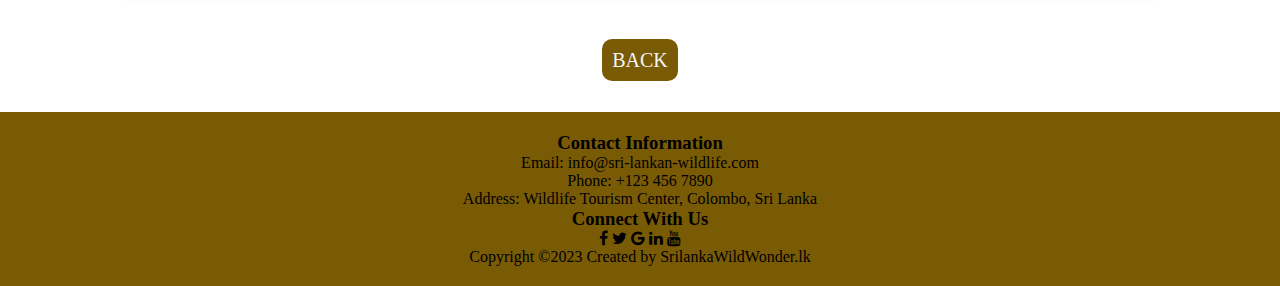
<file: introduction2.html>
<!DOCTYPE html>
<html lang="en">
<head>
    <meta charset="UTF-8">
    <link rel="shortcut icon" type="x-icon" href="lgblack.png">
    <meta name="viewport" content="width=device-width, initial-scale=1.0">
    <!--css link-->
    <link rel="stylesheet" href="introduction2.css">
    <!--remixicons links-->
    <link href="https://cdnjs.cloudflare.com/ajax/libs/font-awesome/6.5.1/css/all.min.css" rel="stylesheet">

    <title>SrilankaWildWonder/Introduction</title>
    <!--footer icons link-->
    <link rel="stylesheet" href="https://cdnjs.cloudflare.com/ajax/libs/font-awesome/4.7.0/css/font-awesome.min.css">
    <title>The Srilankan Wild life introduction</title>
</head>
<body>
    

<section class="content-2">
    <h2>Minneriya National Park</h2>

    <ul>
        <li>Location: North Central Province, Sri Lanka.</li>
        <li>Size:Approximately 8,890 hectares.</li>

        <li>Wildlife: Famous for the annual "Gathering" of hundreds of elephants.</li>
        <li>Biodiversity: Home to sambar deer, leopards, and diverse bird species.</li>
        <li>Safaris: Jeep safaris provide an exciting exploration of the park.</li>
        <li>Landscapes: Varied terrain, including open grasslands and dense forests.</li>


    </ul>
    <!--google map-->
    <div class="map--">
        <iframe
            src="https://www.google.com/maps/embed?pb=!1m18!1m12!1m3!1d3950.8379206005234!2d80.84209537420205!3d8.015644292010666!2m3!1f0!2f0!3f0!3m2!1i1024!2i768!4f13.1!3m3!1m2!1s0x3afb6009a20be05d%3A0xa4d046f2f06b05f5!2sMinneriya%20National%20Park!5e0!3m2!1sen!2slk!4v1703731034282!5m2!1sen!2slk"
            style="border:0;" allowfullscreen="" loading="lazy"
            referrerpolicy="no-referrer-when-downgrade"></iframe>
    </div>

</section>

<!--table-->

<section class="table">
    <table>>
        <tr>
            <th>Category</th>
            <th>Example Species</th>
            <th>Intresting Facts</th>
        </tr>
        <tr>
            <td>Mammals</td>
            <td> Asian Elephant, Spotted Deer  </td>
            <td>- Asian Elephants in Minneriya exhibit complex social behaviors, and the Gathering is a remarkable display of their interactions and communication. </td>

        </tr>
        <tr>
            <td></td>
            <td></td>
            <td>- Spotted Deer are key prey for predators in the park, contributing to the delicate balance of the ecosystem. </td>
        </tr>
        <tr>
            <td>Birds</td>
            <td> Sri Lanka Blue Magpie, Layard's Parakeet</td>
            <td> - Sri Lanka Blue Magpie is known for its intelligence and vocal mimicry skills.</td>
        </tr>
        <tr>
            <td></td>
            <td></td>
            <td> -  Painted Storks in Minneriya engage in fascinating courtship displays, involving bill-clattering and synchronized movements. 
            </td>
        </tr>
            
        <tr>
            <td>Reptiles </td>
            <td>Mugger Crocodile, Indian Python</td>
            <td>- Mugger Crocodiles are opportunistic predators, and their presence in the park indicates a healthy aquatic ecosystem.   </td>

        </tr>
        <tr>
            <td></td>
            <td></td>
            <td> -  Indian Pythons are crucial for maintaining a balanced prey-predator relationship, and their presence contributes to the park's overall biodiversity. </td>
        </tr>
        <tr>
            <td> Amphibians </td>
            <td>  Indian Bullfrog, Wrinkled Frog </td>
            <td>- Indian Bullfrogs are known for their distinct vocalizations, contributing to the chorus of sounds in Minneriya during the monsoon season.   </td>
        </tr>
        <tr>
            <td></td>
            <td></td>
            <td> - Wrinkled Frogs, with their textured skin, are indicators of environmental health, as they are sensitive to changes in their habitat.</td>
        </tr>

    </table>
    
    <div class="page">
        <a href="introduction.html">BACK</a>
    </div>
</section>
<!--footer-->
<footer>
    <div class="contact-info">
        <h3>Contact Information</h3>
        <p>Email: info@sri-lankan-wildlife.com</p>
        <p>Phone: +123 456 7890</p>
        <p>Address: Wildlife Tourism Center, Colombo, Sri Lanka</p>
    </div>

    <div class="social-media">
        <h3>Connect With Us</h3>
        <div class="icon-bar">
            <a href="#" class="facebook"><i class="fa fa-facebook"></i></a>
            <a href="#" class="twitter"><i class="fa fa-twitter"></i></a>
            <a href="#" class="google"><i class="fa fa-google"></i></a>
            <a href="#" class="linkedin"><i class="fa fa-linkedin"></i></a>
            <a href="#" class="youtube"><i class="fa fa-youtube"></i></a>
        </div>
    </div>
    <p>Copyright &copy;2023 Created by SrilankaWildWonder.lk</p>

</footer>

    
</body>
</html>
</file>
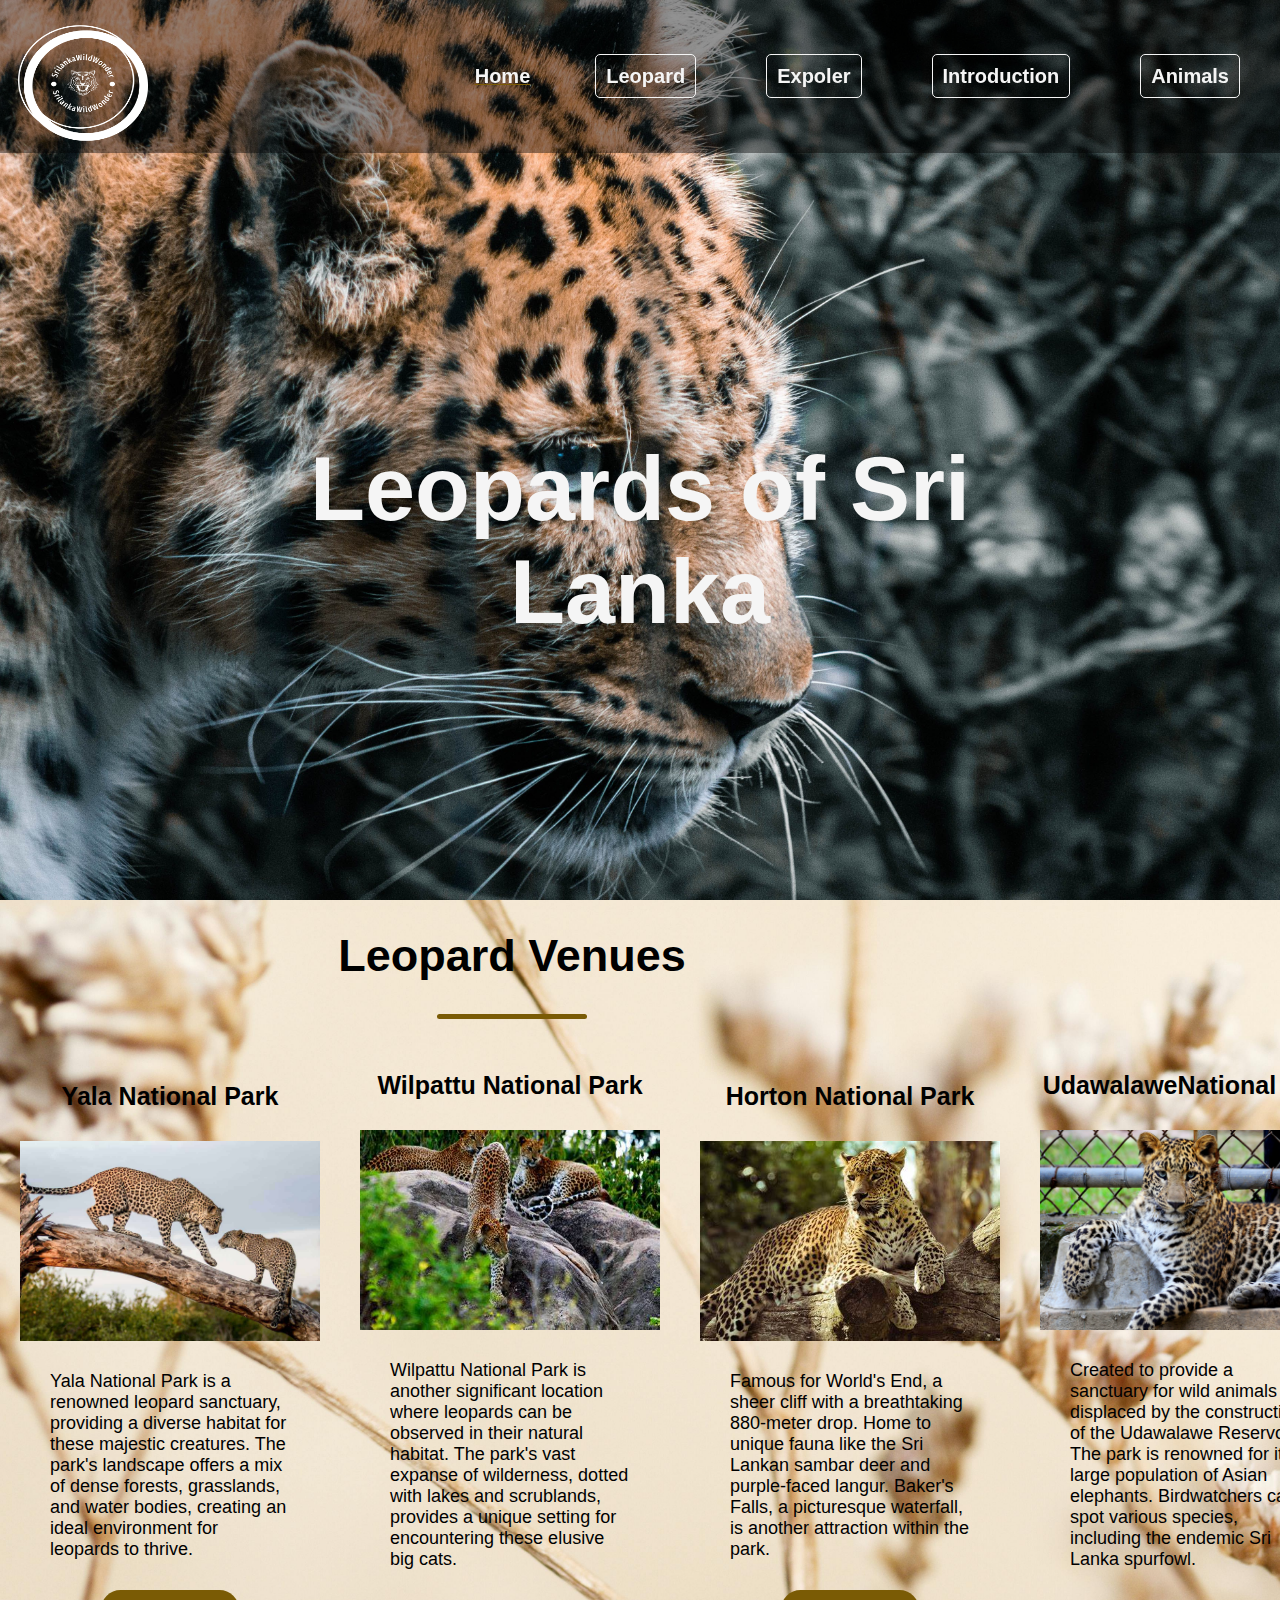
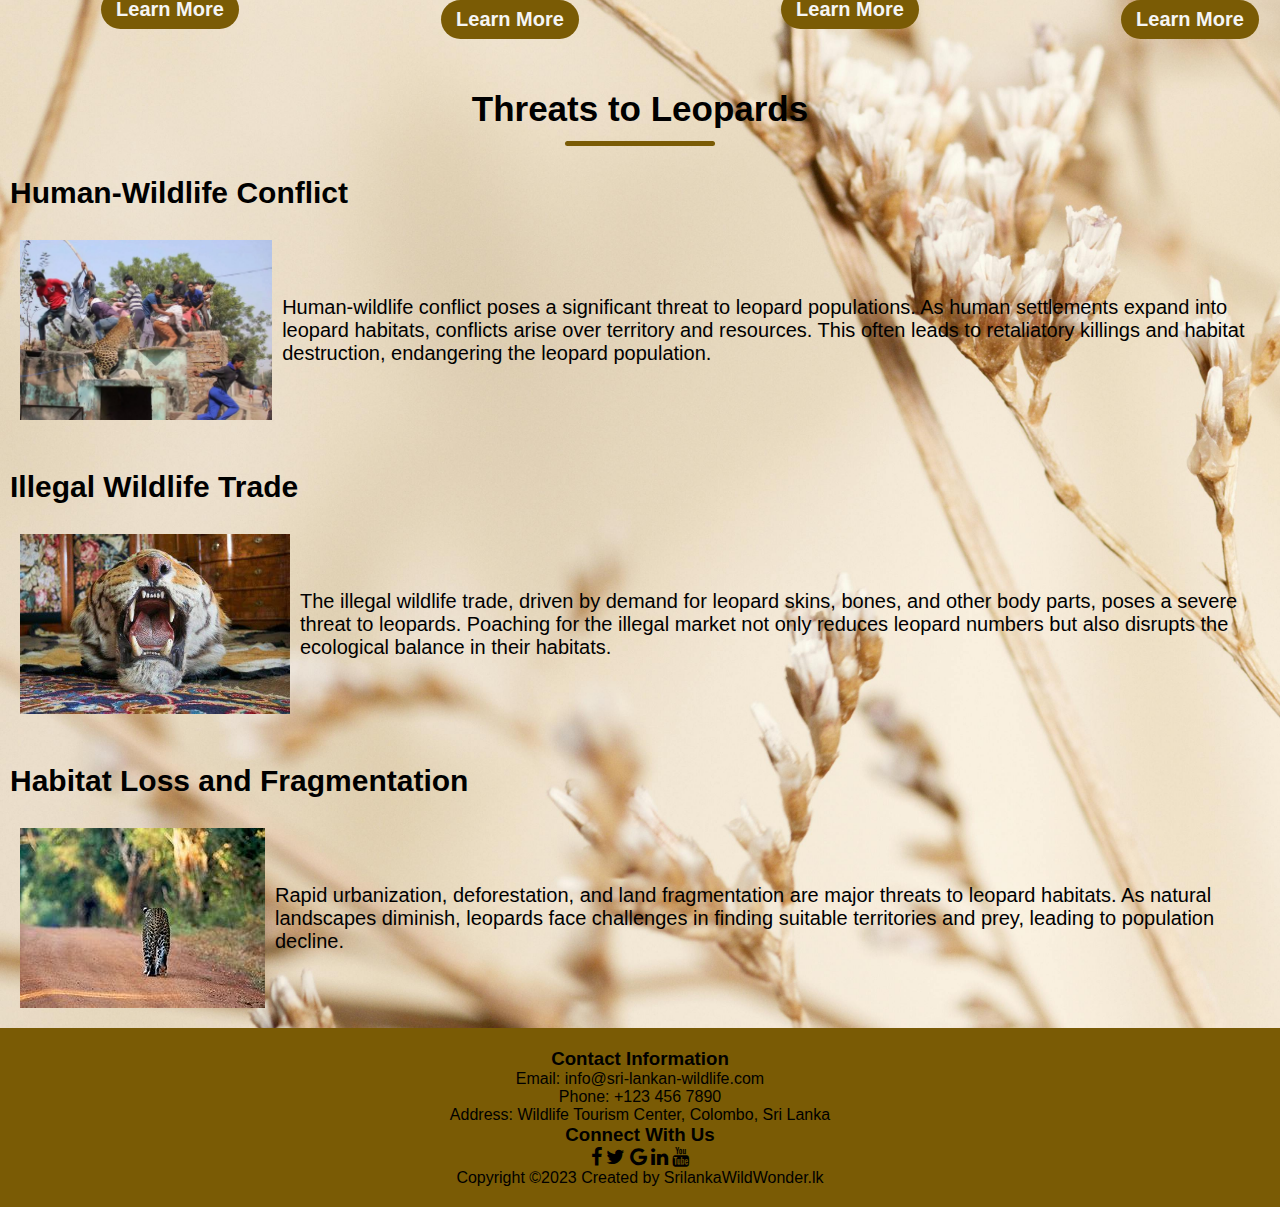
<file: leopard.html>
<!DOCTYPE html>
<html lang="en">

<head>
    <meta charset="UTF-8">
    <link rel="shortcut icon" type="x-icon" href="lgblack.png">
    <meta name="viewport" content="width=device-width, initial-scale=1.0">
    <!--css link-->
    <link rel="stylesheet" href="leopard.css">
    <!--goggle fonts links-->
    <link rel="preconnect" href="https://fonts.googleapis.com">
    <link rel="preconnect" href="https://fonts.gstatic.com" crossorigin>
    <link
        href="https://fonts.googleapis.com/css2?family=Abril+Fatface&family=Alfa+Slab+One&family=Beau+Rivage&family=Elsie:wght@900&family=Great+Vibes&family=Lilita+One&family=Merriweather:ital,wght@0,300;1,300&family=Rubik+Maps&family=Rubik+Mono+One&family=Rubik+Scribble&family=Rubik+Vinyl&display=swap"
        rel="stylesheet">
    <!--remixicons links-->
    <link href="https://cdnjs.cloudflare.com/ajax/libs/font-awesome/6.5.1/css/all.min.css" rel="stylesheet">

    <title>SrilankaWildWonder/Leopardpage</title>
    <!--footer icons link-->
    <link rel="stylesheet" href="https://cdnjs.cloudflare.com/ajax/libs/font-awesome/4.7.0/css/font-awesome.min.css">

</head>

<body>

    <!-- Navbar -->
    <nav class="navbar">
        <input type="checkbox" id="check">
        <label for="check" class="checkbtn">
            <i class="fas fa-bars"></i>
        </label>
        <img src="lg.png" alt="logo" class="logo">
        <ul class="nav-links">
            <li class="active"><a href="index.html">Home</a></li>
            <li class="home"><a href="leopard.html">Leopard</a></li>
            <li class="home"><a href="department.html">Expoler</a></li>
            <li class="home"><a href="introduction.html">Introduction</a></li>
            <li class="home"><a href="Animalssl.html">Animals</a></li>
            
        </ul>
    </nav>

    <!-- Main Content Section -->
    <header class="header-content">
        <h1>Leopards of Sri Lanka</h1>
    </header>
    <section class="bgimage">
    <section class="Venues">
        <h2>Leopard Venues</h2>
        <section class="line"></section>
        <!-- Descriptions of at least three venues where Leopard is found in Sri Lanka -->
        <section class="venues">
            <section class="venue">
                <h3>Yala National Park</h3>
                <img src="venue1.jpeg" alt="Venue 1 Image">
                
                <p>Yala National Park is a renowned leopard sanctuary, providing a diverse habitat for these majestic
                    creatures. The park's landscape offers a mix of dense forests, grasslands, and water bodies,
                    creating an ideal environment for leopards to thrive.</p>
                <a href="https://www.bing.com/ck/a?!&&p=03d04e9e3df8554cJmltdHM9MTcwNDY3MjAwMCZpZ3VpZD0xYWQ4MTZiNy0zM2ZkLTYyNjgtMjZlMC0wNTk1MzJhNzYzZDYmaW5zaWQ9NTI2MA&ptn=3&ver=2&hsh=3&fclid=1ad816b7-33fd-6268-26e0-059532a763d6&psq=yala+national+park&u=a1aHR0cHM6Ly9lbi53aWtpcGVkaWEub3JnL3dpa2kvWWFsYV9OYXRpb25hbF9QYXJr&ntb=1" class="ctn">Learn More</a>
            </section>


            <section class="venue">
                <h3> Wilpattu National Park</h3>
                <img src="venue2.jpeg" alt="Venue 2 Image">
                
                <p>Wilpattu National Park is another significant location where leopards can be observed in their
                    natural habitat. The park's vast expanse of wilderness, dotted with lakes and scrublands, provides a
                    unique setting for encountering these elusive big cats.</p>
                <a href="https://www.bing.com/ck/a?!&&p=251af9c77d7dee8aJmltdHM9MTcwNDY3MjAwMCZpZ3VpZD0xYWQ4MTZiNy0zM2ZkLTYyNjgtMjZlMC0wNTk1MzJhNzYzZDYmaW5zaWQ9NTIzMg&ptn=3&ver=2&hsh=3&fclid=1ad816b7-33fd-6268-26e0-059532a763d6&psq=wilpattu+national+park&u=a1aHR0cHM6Ly93d3cuZHdjLmdvdi5say93bnAv&ntb=1" class="ctn">Learn More</a>
            </section>

            <section class="venue">
                <h3> Horton National Park</h3>
                <img src="venue3.jpeg" alt="Venue 3 Image">
                
                <p>Famous for World's End, a sheer cliff with a breathtaking 880-meter drop.
                    Home to unique fauna like the Sri Lankan sambar deer and purple-faced langur.
                    Baker's Falls, a picturesque waterfall, is another attraction within the park.
                 </p>
                <a href="https://www.bing.com/ck/a?!&&p=c93a592fa468dc92JmltdHM9MTcwNDY3MjAwMCZpZ3VpZD0xYWQ4MTZiNy0zM2ZkLTYyNjgtMjZlMC0wNTk1MzJhNzYzZDYmaW5zaWQ9NTI0MA&ptn=3&ver=2&hsh=3&fclid=1ad816b7-33fd-6268-26e0-059532a763d6&psq=horton+plains+national+park&u=a1aHR0cHM6Ly9lbi53aWtpcGVkaWEub3JnL3dpa2kvSG9ydG9uX1BsYWluc19OYXRpb25hbF9QYXJr&ntb=1" class="ctn">Learn More</a>
            </section>
            <section class="venue">
                <h3>UdawalaweNational Park</h3>
                <img src="venue 4.jpg" alt="Venue 4 Image">
                
                <p>Created to provide a sanctuary for wild animals displaced by the construction of the Udawalawe Reservoir.
                    The park is renowned for its large population of Asian elephants.
                    Birdwatchers can spot various species, including the endemic Sri Lanka spurfowl.</p>
                <a href="https://www.bing.com/ck/a?!&&p=eda0226c53e0f82aJmltdHM9MTcwNDY3MjAwMCZpZ3VpZD0xYWQ4MTZiNy0zM2ZkLTYyNjgtMjZlMC0wNTk1MzJhNzYzZDYmaW5zaWQ9NTI0OA&ptn=3&ver=2&hsh=3&fclid=1ad816b7-33fd-6268-26e0-059532a763d6&psq=Udawalawe+National+Park&u=a1aHR0cHM6Ly9lbi53aWtpcGVkaWEub3JnL3dpa2kvVWRhd2FsYXdlX05hdGlvbmFsX1Bhcms&ntb=1" class="ctn">Learn More</a>
            </section>
        </section>

    </section>


    <!--Threats-->
    <section class="threats">
        <h2>Threats to Leopards</h2>
        <section class="line"></section>

        <!-- Threat 1 -->
        <h3>Human-Wildlife Conflict</h3>
        <section class="threat">

            <img src="threat1.jpeg" alt="Threat 1 Image">

            <p>Human-wildlife conflict poses a significant threat to leopard populations. As human settlements expand
                into leopard habitats, conflicts arise over territory and resources. This often leads to retaliatory
                killings and habitat destruction, endangering the leopard population.</p>
        </section>

        <!-- Threat 2 -->
        <h3>Illegal Wildlife Trade</h3>
        <section class="threat">

            <img src="threat2.jpeg" alt="Threat 2 Image">

            <p>The illegal wildlife trade, driven by demand for leopard skins, bones, and other body parts, poses a
                severe threat to leopards. Poaching for the illegal market not only reduces leopard numbers but also
                disrupts the ecological balance in their habitats.</p>
        </section>

        <!-- Threat 3 -->
        <h3>Habitat Loss and Fragmentation</h3>
        <section class="threat">

            <img src="threat3.jpeg" alt="Threat 3 Image">

            <p>Rapid urbanization, deforestation, and land fragmentation are major threats to leopard habitats. As
                natural landscapes diminish, leopards face challenges in finding suitable territories and prey, leading
                to population decline.</p>
        </section>


    </section>

</section>
 <!--footer-->
 <footer>
    <section class="contact-info">
        <h3>Contact Information</h3>
        <p>Email: info@sri-lankan-wildlife.com</p>
        <p>Phone: +123 456 7890</p>
        <p>Address: Wildlife Tourism Center, Colombo, Sri Lanka</p>
    </section>
    <section class="social-media">
        <h3>Connect With Us</h3>
        <section class="icon-bar">
            <a href="#" class="facebook"><i class="fa fa-facebook"></i></a>
            <a href="#" class="twitter"><i class="fa fa-twitter"></i></a>
            <a href="#" class="google"><i class="fa fa-google"></i></a>
            <a href="#" class="linkedin"><i class="fa fa-linkedin"></i></a>
            <a href="#" class="youtube"><i class="fa fa-youtube"></i></a>
        </section>
    </section>
    <p>Copyright &copy;2023 Created by SrilankaWildWonder.lk</p>
</footer>




</body>

</html>
</file>
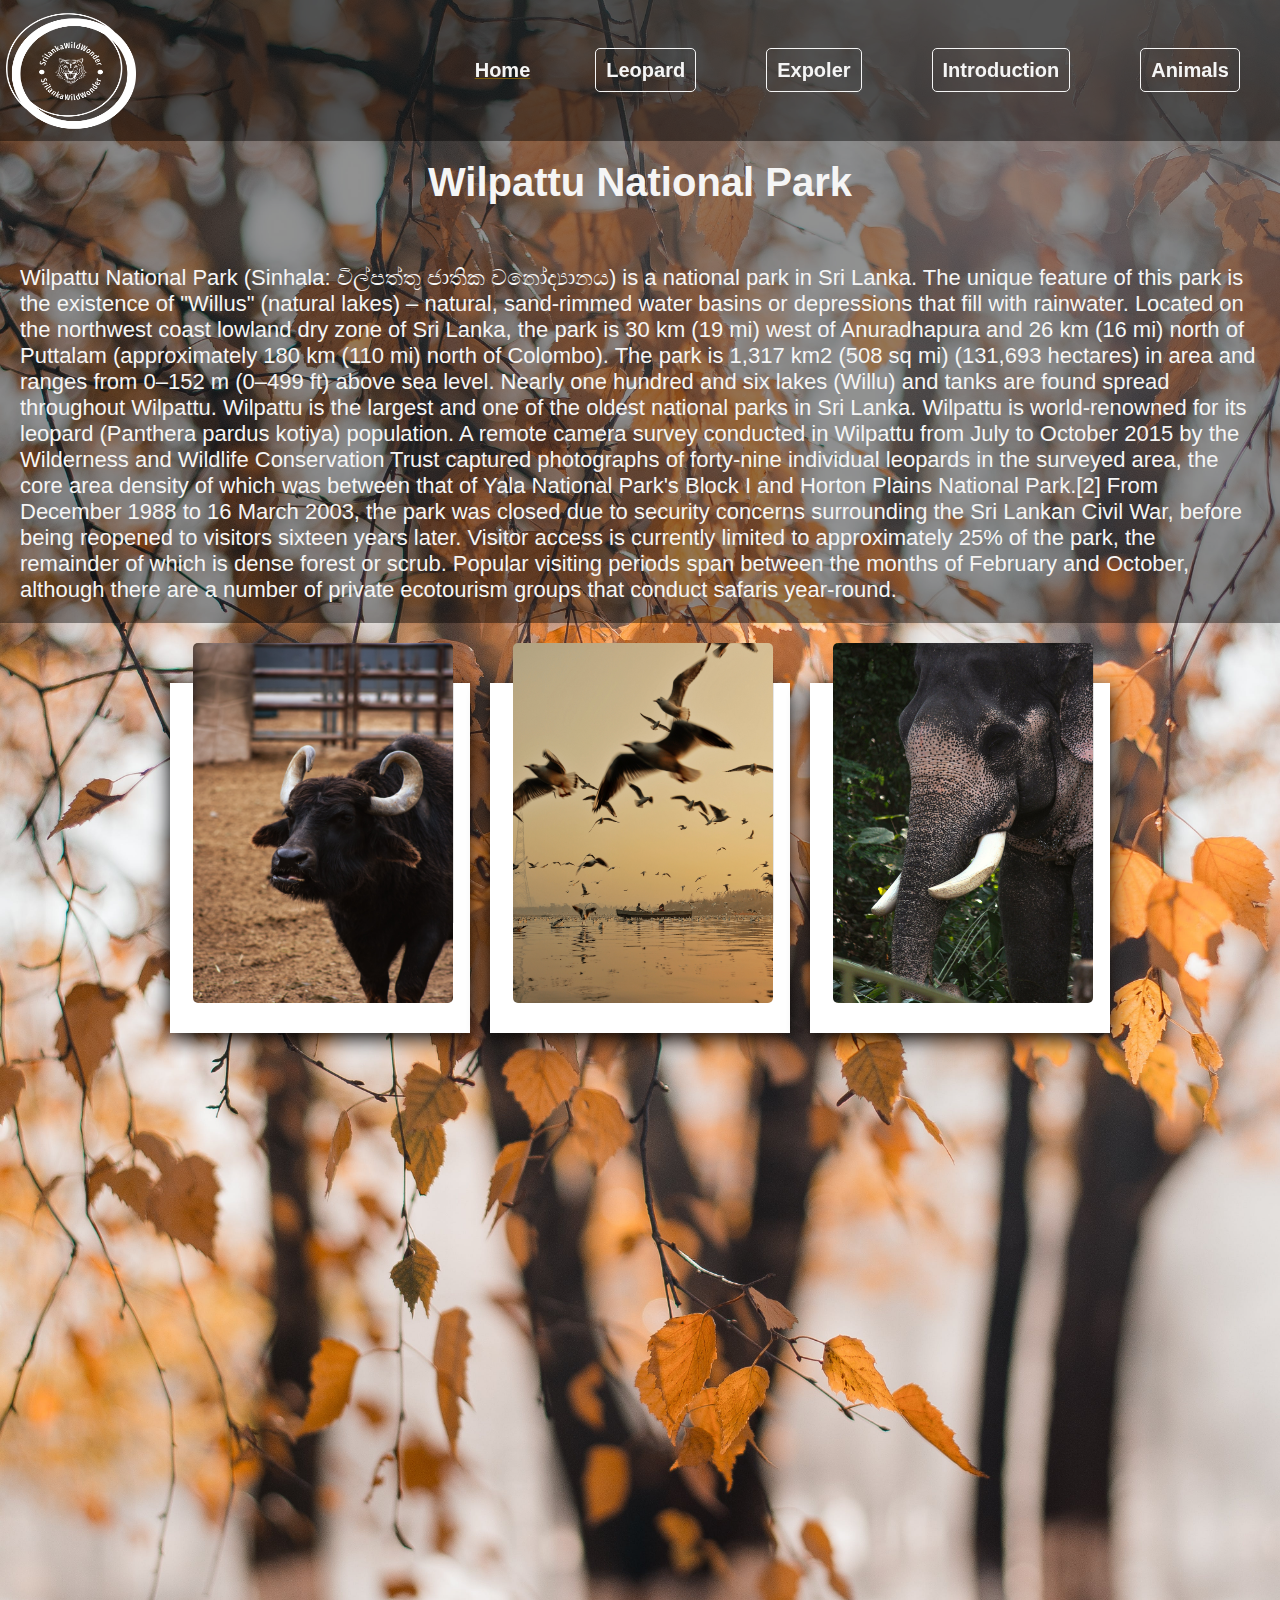
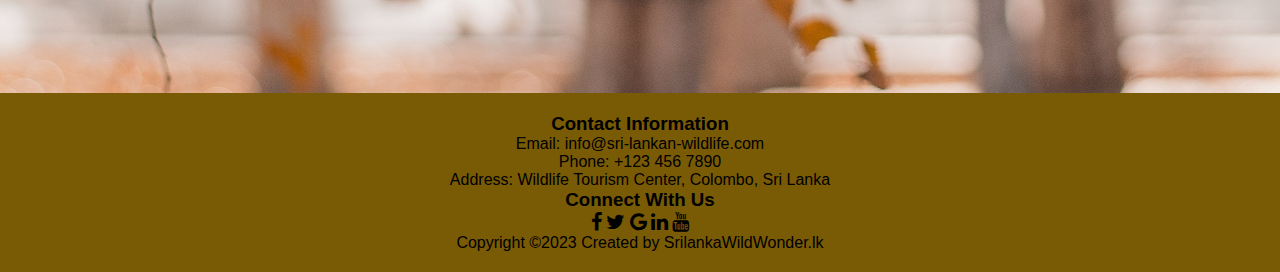
<file: wilpattu.html>
<!DOCTYPE html>
<html lang="en">

<head>
    <meta charset="UTF-8">
    <link rel="shortcut icon" type="x-icon" href="lgblack.png">
    <meta name="viewport" content="width=device-width, initial-scale=1.0">
    <!--css link-->
    <link rel="stylesheet" href="wilpattu.css">
    <!--goggle fonts links-->
    <link rel="preconnect" href="https://fonts.googleapis.com">
    <link rel="preconnect" href="https://fonts.gstatic.com" crossorigin>
    <link
        href="https://fonts.googleapis.com/css2?family=Abril+Fatface&family=Alfa+Slab+One&family=Beau+Rivage&family=Elsie:wght@900&family=Great+Vibes&family=Lilita+One&family=Merriweather:ital,wght@0,300;1,300&family=Rubik+Maps&family=Rubik+Mono+One&family=Rubik+Scribble&family=Rubik+Vinyl&display=swap"
        rel="stylesheet">
    <!--remixicons links-->
    <link href="https://cdnjs.cloudflare.com/ajax/libs/font-awesome/6.5.1/css/all.min.css" rel="stylesheet">

    <title>SrilankaWildWonder/AnimalsInSrilanka/WilpattuNationalPark</title>
    <!--footer icons link-->
    <link rel="stylesheet" href="https://cdnjs.cloudflare.com/ajax/libs/font-awesome/4.7.0/css/font-awesome.min.css">

</head>

<section class="bgimage">

    <body>

        <!-- Navbar -->
        <nav class="navbar">
            <input type="checkbox" id="check">
            <label for="check" class="checkbtn">
                <i class="fas fa-bars"></i>
            </label>
            <a href="index.html"><img src="lg.png" alt="logo" class="logo"></a>
            <ul class="nav-links">
                <li class="active"><a href="index.html">Home</a></li>
                <li class="home"><a href="leopard.html">Leopard</a></li>
                <li class="home"><a href="department.html">Expoler</a></li>
                <li class="home"><a href="introduction.html">Introduction</a></li>
                <li class="home"><a href="Animalssl.html">Animals</a></li>

            </ul>
        </nav>
          <!-- Intro -->
    <main>
        <section class="start">
            <article class="head">
                <h1>Wilpattu National Park</h1>
                <p>Wilpattu National Park (Sinhala: විල්පත්තු ජාතික වනෝද්‍යානය) is a national park in Sri Lanka. The unique feature of this park is the existence of "Willus" (natural lakes) – natural, sand-rimmed water basins or depressions that fill with rainwater. Located on the northwest coast lowland dry zone of Sri Lanka, the park is 30 km (19 mi) west of Anuradhapura and 26 km (16 mi) north of Puttalam (approximately 180 km (110 mi) north of Colombo). The park is 1,317 km2 (508 sq mi) (131,693 hectares) in area and ranges from 0–152 m (0–499 ft) above sea level. Nearly one hundred and six lakes (Willu) and tanks are found spread throughout Wilpattu. Wilpattu is the largest and one of the oldest national parks in Sri Lanka. Wilpattu is world-renowned for its leopard (Panthera pardus kotiya) population. A remote camera survey conducted in Wilpattu from July to October 2015 by the Wilderness and Wildlife Conservation Trust captured photographs of forty-nine individual leopards in the surveyed area, the core area density of which was between that of Yala National Park's Block I and Horton Plains National Park.[2]

                    From December 1988 to 16 March 2003, the park was closed due to security concerns surrounding the Sri Lankan Civil War, before being reopened to visitors sixteen years later. Visitor access is currently limited to approximately 25% of the park, the remainder of which is dense forest or scrub. Popular visiting periods span between the months of February and October, although there are a number of private ecotourism groups that conduct safaris year-round.</p>
            </article>
        </section>

        <!-- Wilpattu national park animals -->
        <!-- Container -->
        <section class="info">
            <div class="container">
                <div class="card">
                    <div class="imgbx"><img src="wilpattu1 Water Buffalo.jpg" alt="Water Buffalo "></div>
                    <div class="content">
                        <h1>Water Buffalo </h1>
                        <p>These large herbivores can be found near the park's water sources, such as lakes and ponds. They contribute to the park's ecosystem and are often seen grazing in groups.
                        </p>
                    </div>
                </div>

                <div class="card">
                    <div class="imgbx"><img src="wilpattu2 Bird Species.jpg" alt="Bird Species"></div>
                    <div class="content">
                        <h1>Bird Species</h1>
                        <p>Wilpattu is a paradise for birdwatchers, with over 200 species of birds recorded. This includes various water birds, eagles, owls, and colorful species like the Indian Pitta.
                        </p>
                    </div>
                </div>

                <div class="card">
                    <div class="imgbx"><img src="wilpattu3 Asian Elephant.jpg" alt="Asian Elephant "></div>
                    <div class="content">
                        <h1>Asian Elephant </h1>
                        <p> The park is home to a significant population of Asian elephants. These gentle giants roam the park, and visitors have the chance to witness these impressive creatures during their safari.
                        </p>
                    </div>
                </div>
            </div>
        </section>
        <!--Google Map -->
        <section class="map">



            <iframe src="https://www.google.com/maps/embed?pb=!1m18!1m12!1m3!1d505153.20161425177!2d79.70707029381855!3d8.449741941780022!2m3!1f0!2f0!3f0!3m2!1i1024!2i768!4f13.1!3m3!1m2!1s0x3afdac7787e4bc27%3A0xcdd9a0715dad187c!2sWilpattu%20National%20Park!5e0!3m2!1sen!2slk!4v1705369652735!5m2!1sen!2slk" style="border:0;" allowfullscreen="" loading="lazy" referrerpolicy="no-referrer-when-downgrade"></iframe></iframe>
        </section>

        <!--footer-->
        <footer>
            <div class="contact-info">
                <h3>Contact Information</h3>
                <p>Email: info@sri-lankan-wildlife.com</p>
                <p>Phone: +123 456 7890</p>
                <p>Address: Wildlife Tourism Center, Colombo, Sri Lanka</p>
            </div>

            <div class="social-media">
                <h3>Connect With Us</h3>
                <div class="icon-bar">
                    <a href="#" class="facebook"><i class="fa fa-facebook"></i></a>
                    <a href="#" class="twitter"><i class="fa fa-twitter"></i></a>
                    <a href="#" class="google"><i class="fa fa-google"></i></a>
                    <a href="#" class="linkedin"><i class="fa fa-linkedin"></i></a>
                    <a href="#" class="youtube"><i class="fa fa-youtube"></i></a>
                </div>
            </div>
            <p>Copyright &copy;2023 Created by SrilankaWildWonder.lk</p>

        </footer>

    </body>
</section>

</html>
</file>
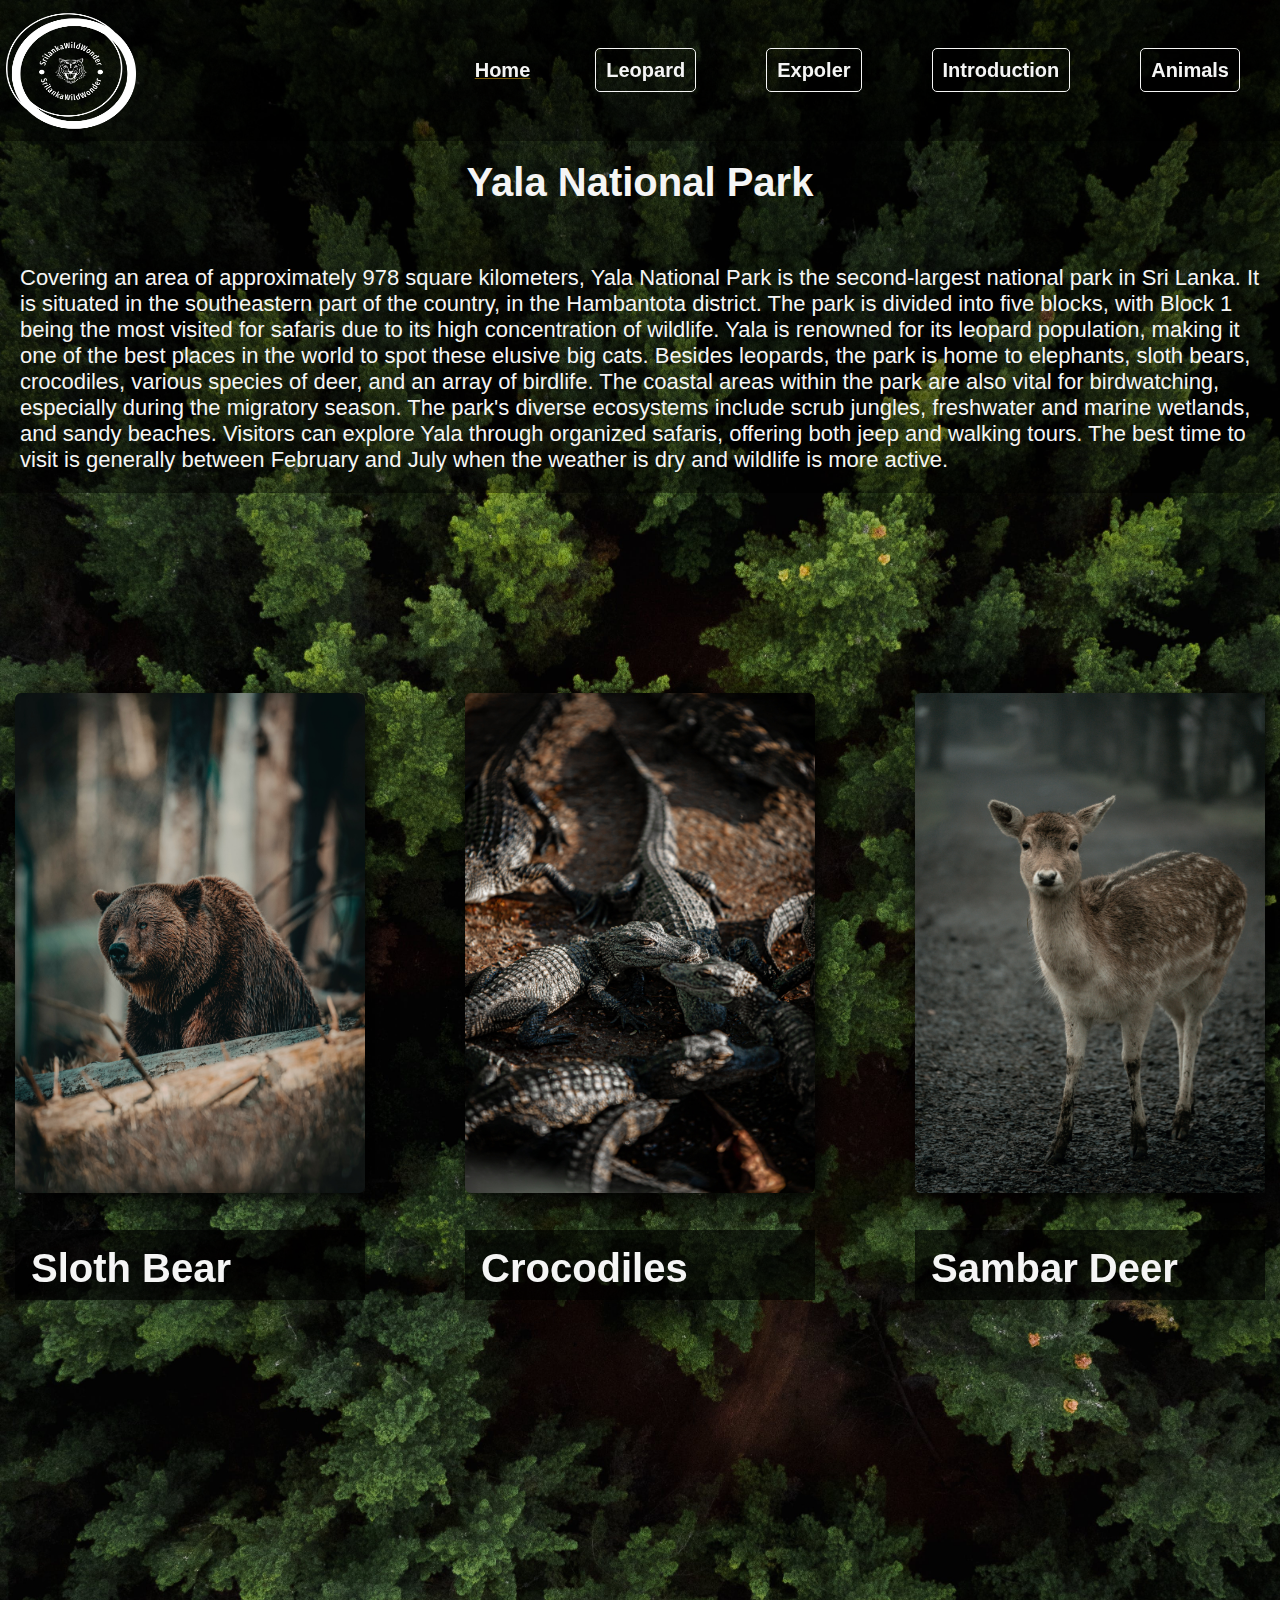
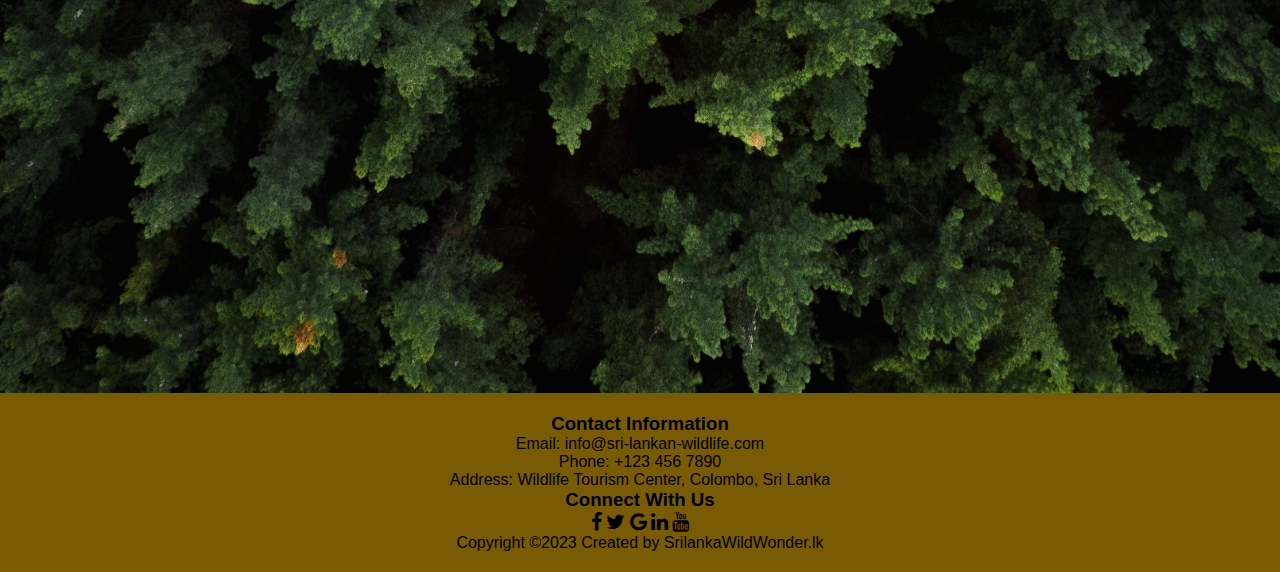
<file: yala.html>
<!DOCTYPE html>
<html lang="en">

<head>
    <meta charset="UTF-8">
    <link rel="shortcut icon" type="x-icon" href="lgblack.png">
    <meta name="viewport" content="width=device-width, initial-scale=1.0">
    <!--css link-->
    <link rel="stylesheet" href="yala.css">
    <!--goggle fonts links-->
    <link rel="preconnect" href="https://fonts.googleapis.com">
    <link rel="preconnect" href="https://fonts.gstatic.com" crossorigin>
    <link
        href="https://fonts.googleapis.com/css2?family=Abril+Fatface&family=Alfa+Slab+One&family=Beau+Rivage&family=Elsie:wght@900&family=Great+Vibes&family=Lilita+One&family=Merriweather:ital,wght@0,300;1,300&family=Rubik+Maps&family=Rubik+Mono+One&family=Rubik+Scribble&family=Rubik+Vinyl&display=swap"
        rel="stylesheet">
    <!--remixicons links-->
    <link href="https://cdnjs.cloudflare.com/ajax/libs/font-awesome/6.5.1/css/all.min.css" rel="stylesheet">

    <title>SrilankaWildWonder/AnimalsInSrilanka/YalaNAtionalPark</title>
    <!--footer icons link-->
    <link rel="stylesheet" href="https://cdnjs.cloudflare.com/ajax/libs/font-awesome/4.7.0/css/font-awesome.min.css">

</head>
<section class="bgimage">

    <body>

        <!-- Navbar -->
        <nav class="navbar">
            <input type="checkbox" id="check">
            <label for="check" class="checkbtn">
                <i class="fas fa-bars"></i>
            </label>
            <a href="index.html"><img src="lg.png" alt="logo" class="logo"></a>
            <ul class="nav-links">
                <li class="active"><a href="index.html">Home</a></li>
                <li class="home"><a href="leopard.html">Leopard</a></li>
                <li class="home"><a href="department.html">Expoler</a></li>
                <li class="home"><a href="introduction.html">Introduction</a></li>
                <li class="home"><a href="Animalssl.html">Animals</a></li>

            </ul>
        </nav>
        <!--Intro-->
        <section class="start">
            <section class="head">
                <h1>Yala National Park</h1>
                <p>Covering an area of approximately 978 square kilometers, Yala National Park is the second-largest
                    national park in Sri Lanka. It is situated in the southeastern part of the country, in the
                    Hambantota district. The park is divided into five blocks, with Block 1 being the most visited for
                    safaris due to its high concentration of wildlife.
                    Yala is renowned for its leopard population, making it one of the best places in the world to spot
                    these elusive big cats. Besides leopards, the park is home to elephants, sloth bears, crocodiles,
                    various species of deer, and an array of birdlife. The coastal areas within the park are also vital
                    for birdwatching, especially during the migratory season.
                    The park's diverse ecosystems include scrub jungles, freshwater and marine wetlands, and sandy
                    beaches. Visitors can explore Yala through organized safaris, offering both jeep and walking tours.
                    The best time to visit is generally between February and July when the weather is dry and wildlife
                    is more active.
                </p>
            </section>

        </section>
        <!--yala national park animals-->
        <!--container-->
        <section class="info">
            <section class="container">
                <section class="card">
                    <img src="yala1 Sloth Bear.jpg" alt="Sloth Bear">
                    <section class="intro">
                        <h1>Sloth Bear</h1>
                        <p>Yala National Park is known for its sloth bear population. These shaggy-coated bears are
                            often seen foraging for food, and their unique appearance adds to the park's appeal.
                        </p>
                    </section>
                </section>

                <section class="card">
                    <img src="yala2 Crocodiles.jpg" alt="Crocodiles">
                    <section class="intro">
                        <h1>Crocodiles</h1>
                        <p>Yala has both saltwater and freshwater crocodile species. The estuarine crocodile and mugger
                            crocodile can be found in the park's waterways.
                        </p>
                    </section>
                </section>

                <section class="card">
                    <img src="yala3 Sambar Deer (Rusa unicolor).jpg" alt="Sambar Deer">
                    <section class="intro">
                        <h1>Sambar Deer</h1>
                        <p> A large deer species, the sambar is commonly spotted in Yala. The park also hosts other deer
                            species such as spotted deer and barking deer.

                        </p>
                    </section>
                </section>
            </section>
        </section>
        <!--Google Map -->
        <section class="map">



            <iframe src="https://www.google.com/maps/embed?pb=!1m18!1m12!1m3!1d71723.09094068439!2d81.40122377275608!3d6.491197386344437!2m3!1f0!2f0!3f0!3m2!1i1024!2i768!4f13.1!3m3!1m2!1s0x3ae683b969aec5c7%3A0x7e3aa2da875d927e!2sYala%20National%20Park%20Sri%20Lanka!5e0!3m2!1sen!2slk!4v1705369581382!5m2!1sen!2slk"  style="border:0;" allowfullscreen="" loading="lazy" referrerpolicy="no-referrer-when-downgrade"></iframe> </section>

        <!--footer-->
        <footer>
            <section class="contact-info">
                <h3>Contact Information</h3>
                <p>Email: info@sri-lankan-wildlife.com</p>
                <p>Phone: +123 456 7890</p>
                <p>Address: Wildlife Tourism Center, Colombo, Sri Lanka</p>
            </section>

            <section class="social-media">
                <h3>Connect With Us</h3>
                <section class="icon-bar">
                    <a href="#" class="facebook"><i class="fa fa-facebook"></i></a>
                    <a href="#" class="twitter"><i class="fa fa-twitter"></i></a>
                    <a href="#" class="google"><i class="fa fa-google"></i></a>
                    <a href="#" class="linkedin"><i class="fa fa-linkedin"></i></a>
                    <a href="#" class="youtube"><i class="fa fa-youtube"></i></a>
                </section>
            </section>
            <p>Copyright &copy;2023 Created by SrilankaWildWonder.lk</p>

        </footer>

    </body>
</section>

</html>
</file>
<file: homepage.css>
@import url('https://fonts.googleapis.com/css2?family=Abril+Fatface&family=Alfa+Slab+One&family=Beau+Rivage&family=Elsie:wght@900&family=Great+Vibes&family=Lilita+One&family=Merriweather:ital,wght@0,300;1,300&family=Rubik+Maps&family=Rubik+Mono+One&family=Rubik+Scribble&family=Rubik+Vinyl&display=swap');


* {
    margin: 0;
    padding: 0;
    box-sizing: border-box;
    font-family: Arial, Helvetica, sans-serif;
}

/* Navbar */
nav ul {
    list-style: none;
}

.active {
    color: rgb(122, 91, 5);
    font-weight: bold;
    text-decoration: underline;
}

.navbar {
    position: fixed;
    top: 0;
    left: 0;
    display: flex;
    width: 100%;
    justify-content: space-between;
    padding: 5px;
    color: whitesmoke;
    background-color: rgba(0, 0, 0, 0.425);
}

.nav-links {
    display: flex;
    align-items: center;
}

nav ul li {
    margin: 0 30px;

}

.logo {
    margin-top: 1%;
    margin-left: 1%;
    width: 130px;
    height: 130px;
    float: left;

}

a {
    text-decoration: none;
    color: whitesmoke;
    
    font-weight: bold;
    font-size: 20px;
    
}
.home a{
    color: whitesmoke;
    border: 1px solid;
    margin: 0 5px;
    border-radius: 5px;
    padding: 10px;
}

.checkbtn {
    color: #ffff;
    font-size: 35px;
    cursor: pointer;
    float: right;
    display: none;


}

#check {
    display: none;
}

/*Home Page Header Content*/
header {
    width: 100vw;
    height: 100vh;
    background-image: url(homepageimage.jpeg);
    background-position: bottom;
    background-size: cover;
    display: flex;
    align-items: flex-end;
    justify-content: center;


}

.header-content {
    margin-bottom: 150px;
    color: whitesmoke;
    text-align: center;
}

.line {
    width: 150px;
    height: 4px;
    background: rgb(122, 91, 5);
    margin: 10px auto;
    border-radius: 5px;


}

.header-content h1 {
    font-size: 8vmin;
    margin-top: 50px;
    margin-bottom: 30px;
    position: relative;
    letter-spacing: 5px;
    color: white;
    text-transform: uppercase;
    outline: none;
    animation: animate 4s linear infinite;
   
}
@keyframes animate{
    0%,18%,20%,50.1%,60%,65.1%,80%,90.1%,92%
    {
        color: rgb(122, 91, 5);
        box-shadow: none;

    }
    18.1%,20.1%,30%,50%,60.1%,65%,80.1%,90%,92.1%,100%
    {
        color: whitesmoke;
        text-shadow: 0 0 10px rgb(122, 91, 5),
        0 0 20px whitesmoke,
        0 0 40px rgb(122, 91, 5),
        0 0 80px whitesmoke,
        0 0 160px rgb(122, 91, 5);
    }
}

.header-content h2{
    font-size: 4vmin;
}

.ctn {
    padding: 8px 15px;
    background-color: rgb(122, 91, 5);
    border-radius: 30px;
    color: whitesmoke;

}

.menu-btn {
    position: absolute;
    top: 30px;
    right: 30px;
    width: 40px;
    cursor: pointer;
}
/*Intro*/
section {
    width: 80%;
    margin: 80px auto;

}

.title {
    text-align: center;
    font-size: 4vmin;
    
}

/*Bullet points list*/
.explore {
    width: 100%;
    height: 100vh;
    background-image: url(explore.jpg);
    background-position: center;
    background-size: cover;
    background-repeat: no-repeat;
    display: flex;
    
}

.explore-content {
    width: 60%;
    padding: 30px;
    color: whitesmoke;


}

.explore-content h1 {
    font-size: 7vmin;
    
    color: whitesmoke;

}

.explore-content .line {
    margin-bottom: 50px;
}

.explore-content p {
    font-size: 4vmin;
    color: rgb;
}

.explore-content ul {
    font-size: 3vmin;
    margin: 60px;

}

.explore-content .ctn {
    margin: 40px;

}

/*Numbered list*/
.row{
    padding: 0;
}
.content-col {
    width: 40%;


}

.image-col {
    width: 60%;

}


.tours .image-gallery {
    display: flex;
    flex-wrap: wrap;
    width: 100%;
    align-items: center;


}

.image-gallery img {
    max-width: 300px;
    margin: 10px;



}
.row {
    display: flex;
    align-items: center;
    width: 100%;
    justify-content: space-between;


}

.content-col h1 {
    font-size: 7vmin;
    color: rgb(122, 91, 5);

}

.content-col p {
    padding: 0;
    margin: 30px auto;
    font-size: 4vmin;
}

/*footer*/
footer {
    width: 100%;
    height: auto;
    padding: 20px 80px;
    margin: 0;
    background-color: rgb(122, 91, 5);
    text-align: center;



}

.icon-bar a {
    color: black;
}
.icon-bar a:hover{
    color: whitesmoke;
}



/* Mobile device */

@media screen and (max-width: 990px) {
    nav {
        padding: 0px 50px;
    }

    .checkbtn {
        display: block;
        transition: transform .3s ease;
        padding: 30px;
        
    }

    img .logo {
        position: absolute;
        top: 25px;
        left: 450px;
        
        
        
        
    }

    .active{
        color: black;
    }

    nav ul {
        width: 100%;
        height: 70vh;
        background-color: rgba(122, 91, 5, 0.836);
        position: fixed;
        top: 75px;
        left: -100%;
        text-align: center;
        



    }
    .nav-links{
        display: block;
        
    }

    nav ul li {
        display: block;
        margin: 60px 0px;
        line-height: 20px;

    }

    #check:checked~ul {
        left: 0;
    }

    /*Additional sub-section*/
    .row {
        flex-direction: column;
    }

    .row .col {
        margin: 20px auto;
    }

    .col img {
        max-width: 90%;
    }

    /*Bullet point list*/
    .explore-content {
        width: 100%;
        margin-top: 0;

    }

    /*Numbered list*/
    .tours .content-col {
        width: 100%;
        margin: 0;

    }

    .image-gallery {
        justify-content: center;
        align-items: center;
        margin: 0;
    }

    .image-gallery img {
        width: 90%;
    }

    /*footer*/
    
   footer{
    padding: 10px;
   }

}

/*Animations*/
.row img {
    transition: transform .3s ease;

}

.row img:hover {
    transform: scale(1.1);


}

.ctn:hover {
    background: black;
    color: whitesmoke;
    box-shadow: 2px 2px 5px rgba(255, 255, 255, 0.76);
}


a:hover{
    color: black;
}
</file>
<file: Animalssl.css>
* {
    margin: 0;
    padding: 0;
    box-sizing: border-box;
    font-family: Arial, Helvetica, sans-serif;
}
.bgimage{
    background-image: url(animalbg.jpg);
    background-size: cover;
    width: 100%;
    margin-top: 0;
    padding: 0;
    padding-bottom: 10px;
}
/* Navbar */
nav ul {
    list-style: none;
}

.active {
    color: rgb(122, 91, 5);
    font-weight: bold;
    text-decoration: underline;
}

.navbar {
    position: fixed;
    top: 0;
    left: 0;
    display: flex;
    width: 100%;
    justify-content: space-between;
    padding: 5px;
    color: whitesmoke;
    background-color: rgba(0, 0, 0, 0.425);
}

.nav-links {
    display: flex;
    align-items: center;
}

nav ul li {
    margin: 0 30px;

}

.logo {
    margin-top: 1%;
    margin-left: 1%;
    width: 130px;
    height: 130px;
    float: left;

}

a {
    text-decoration: none;
    color: whitesmoke;
    
    font-weight: bold;
    font-size: 20px;
    
}
.home a{
    color: whitesmoke;
    border: 1px solid;
    margin: 0 5px;
    border-radius: 5px;
    padding: 10px;
}

.checkbtn {
    color: #ffff;
    font-size: 35px;
    cursor: pointer;
    float: right;
    display: none;


}

#check {
    display: none;
}
/*Header Content*/
header {
    width: 100vw;
    height: 100vh;
    background-image: url(animalslpg.jpg);
    background-position: bottom;
    background-size: cover;
    display: flex;
    align-items: flex-end;
    justify-content: center;


}

.header-content {
    margin-bottom: 150px;
    color: whitesmoke;
    text-align: center;
}

.line {
    width: 150px;
    height: 4px;
    background: rgb(122, 91, 5);
    margin: 10px auto;
    border-radius: 5px;


}

.header-content h1 {
    font-size: 7vmin;
    margin-top: 50px;
    margin-bottom: 30px;

}

.ctn {
    padding: 8px 15px;
    background-color: rgb(122, 91, 5);
    border-radius: 30px;
    color: whitesmoke;

}

.menu-btn {
    position: absolute;
    top: 30px;
    right: 30px;
    width: 40px;
    cursor: pointer;
}

/*Additional sub-section*/
.sub-section {
    width: 80%;
    margin: 80px auto;
    color: whitesmoke;

}

.title {
    text-align: center;
    font-size: 3vmin;
    padding: 25px;
    
    margin: 0;
   
    
}

.row {
    display: flex;
    align-items: center;
    width: 100%;
    justify-content: space-between;


}

.row .col {
    display: flex;
    flex-direction: column;
    align-items: center;
}

.col .row {
    margin-top: 50px;
}

.col h4 {
    font-size: 3vmin;
    margin: 20px auto;

}

.col p {
    padding: 0px 50px;

}

.col .ctn {
    margin-top: 30px;
}

.col img {
    margin-top: 30px;
    width: 300px;
    height: 200px;
}

/*link wilpattu and yala pages*/
.links{
    display: flex;
    
    margin: 0;
    padding: 0;
    
   
    box-shadow: -1px 14px 14px 6px rgb(0,0,0,0.5);
    
}
.top{
    display: flex;
    flex-direction: column;
    align-items: center;
    padding: 30px;
    padding-left: 190px;
}
.link {
    height: 320px;
    width: 320px;
    border-radius: 50%;
    overflow: hidden;
    border: 6px solid #fff;
    
    
    position: relative;
}
.link img{
    height: 100%;
    width: 100%;
    border-radius: 50%;
    filter: grayscale(100%);
    transition: 0.5s ease;
    cursor: pointer;
    
    
    
}
.links h1{
    
    font-size: 28px;
    
    align-items: center;
}

.link img:hover{
    transform: scale(1.3);
    filter: grayscale(0%);
}


/*footer*/
footer {
    width: 100%;
    height: auto;
    padding: 20px 80px;
    margin: 0;
    background-color: rgb(122, 91, 5);
    text-align: center;



}

.icon-bar a {
    color: black;
}



/* Mobile device */

@media screen and (max-width: 990px) {
    nav {
        padding: 0px 50px;
    }

    .checkbtn {
        display: block;
        transition: transform .3s ease;
        padding: 30px;
        
    }

    img .logo {
        position: absolute;
        top: 25px;
        left: 450px;
        
        
        
        
    }

    .active{
        color: black;
    }

    nav ul {
        width: 100%;
        height: 100vh;
        background-color: rgba(122, 91, 5, 0.836);
        position: fixed;
        top: 75px;
        left: -100%;
        text-align: center;



    }
    .nav-links{
        display: block;
        
    }

    nav ul li {
        display: block;
        margin: 60px 0px;
        line-height: 20px;

    }

    #check:checked~ul {
        left: 0;
    }

    /*Additional sub-section*/
    .row {
        flex-direction: column;
    }

    .row .col {
        margin: 20px auto;
    }

    .col img {
        max-width: 90%;
    }

    /*linkpage*/
    .links{
        flex-direction: column;
        
    }
    .top{
        padding-left: 30px;
        padding: 30px;
    }
    

    /*footer*/
    .footer {
        padding: 10px;
    }


}

/*Animations*/
.row img {
    transition: transform .3s ease;

}

.row img:hover {
    transform: scale(1.1);


}

.ctn:hover {
    background: black;
    color: whitesmoke;
    box-shadow: 2px 2px 5px rgba(255, 255, 255, 0.76);
}

.active:hover {
    color: white;
    cursor: pointer;
}

a:hover {
    color: rgb(122, 91, 5);
    cursor: pointer;
}
</file>
<file: department.css>
* {
    margin: 0;
    padding: 0;
    box-sizing: border-box;
    font-family: Arial, Helvetica, sans-serif;
}

/* Navbar */
nav ul {
    list-style: none;
}

.active {
    color: rgb(122, 91, 5);
    font-weight: bold;
    text-decoration: underline;
}

.navbar {
    position: fixed;
    top: 0;
    left: 0;
    display: flex;
    width: 100%;
    justify-content: space-between;
    padding: 5px;
    color: whitesmoke;
    background-color: rgba(0, 0, 0, 0.425);
}

.nav-links {
    display: flex;
    align-items: center;
}

nav ul li {
    margin: 0 30px;

}

.logo {
    margin-top: 1%;
    margin-left: 1%;
    width: 130px;
    height: 130px;
    float: left;

}

a {
    text-decoration: none;
    color: whitesmoke;
    
    font-weight: bold;
    font-size: 20px;
    
}
.home a{
    color: whitesmoke;
    border: 1px solid;
    margin: 0 5px;
    border-radius: 5px;
    padding: 10px;
}

.checkbtn {
    color: #ffff;
    font-size: 35px;
    cursor: pointer;
    float: right;
    display: none;


}

#check {
    display: none;
}


/*Home Page Header Content*/
header{
    width: 100vw;
    height: 100vh;
    background-image: url(expolerpage.jpg);
    background-position: bottom;
    background-size: cover;
    display: flex;
    align-items: flex-end;
    justify-content: center;


}
.header-content{
    margin-bottom: 150px;
    color: whitesmoke;
    text-align: center;
}

.line{
   width: 150px;
   height: 4px;
   background: rgb(122, 91, 5);
   margin: 10px auto;
   border-radius: 5px;


}

.header-content h1{
    font-size: 7vmin;
    margin-top: 50px;
    margin-bottom: 30px;
   
}

.ctn{
    padding: 8px 15px;
    background-color: rgb(122, 91, 5);
    border-radius: 30px;
    color: whitesmoke;

}
.menu-btn{
    position: absolute;
    top: 30px;
    right: 30px;
    width: 40px;
    cursor: pointer;
}

/*Department of Wildlife Conservation Page Content*/
.introduction{
    
    width: 100%;
    padding: 20px;
    text-align: center;


}
.introduction h2{
    font-size: 5vmin;
    padding: 10px;
    color: rgb(122, 91, 5);

}
/*Flexbox gallery showcasing protected areas*/



.gallery{
    width: 80%;
    margin: 80px auto;
    

}
.title{
    text-align: center;
    font-size: 4vmin;
}
.row{
    display: flex;
    align-items: center;
    width: 100%;
    justify-content: space-between;
    flex-wrap: wrap;
    
    
}

.row .col {
    display: flex;
    flex-direction: column;
    align-items: center;
}
.col .row{
    margin-top: 50px;
}
.gallery h1{
    font-size: 6vmin;
    text-align: center;
    padding: 15px;
    color: rgb(122, 91, 5);
    
    
}
h2 .row{
  font-size: 3vmin;
  
}
.col .ctn{
    margin-top: 30px;
}
.col img{
    width: 300px;
    height: 200px;
}

/*google map*/
.map{
    height: 600PX;
    width: 100%;
    padding: 10px;
    align-items: center;
    
}
iframe{
    justify-content: space-around;
    width: 100%;
    height: 500px;
    width: 100%;
    padding: 10px;
}
.map h2{
    padding: 10px;
    color: rgb(122, 91, 5);
    font-size: 5vmin;
    
    text-align: center;

}
/*footer*/
footer {
    width: 100%;
    height: auto;
    padding: 20px 80px;
    margin: 0;
    background-color: rgb(122, 91, 5);
    text-align: center;



}

.icon-bar a {
    color: black;
}
.icon-bar a:hover{
    color: whitesmoke;
}


/* Mobile device */

@media screen and (max-width: 990px) {
    nav {
        padding: 0px 50px;
    }

    .checkbtn {
        display: block;
        transition: transform .3s ease;
        padding: 30px;
        
    }

    img .logo {
        position: absolute;
        top: 25px;
        left: 450px;
        
        
        
        
    }

    .active{
        color: black;
    }

    nav ul {
        width: 100%;
        height: 70vh;
        background-color: rgba(122, 91, 5, 0.836);
        position: fixed;
        top: 75px;
        left: -100%;
        text-align: center;



    }
    .nav-links{
        display: block;
        
    }

    nav ul li {
        display: block;
        margin: 60px 0px;
        line-height: 20px;

    }

    #check:checked~ul {
        left: 0;
    }
    /*Department of Wildlife*/
    .introduction{
        width: 100%;
    }

    /*Flexbox gallery*/
    .row {
        flex-direction: column;
    }

    .row .col {
        margin: 20px auto;
    }

    .col img {
        max-width: 90%;
    }
    /*map*/
    .map{
        width: 100%;
    }
    /*footer*/
    footer{
        padding: 10px;
    }
    



}

/*Animations*/
.row img {
    transition: transform .3s ease;

}

.row img:hover {
    transform: scale(1.1);


}

.ctn:hover {
    background: black;
    color: whitesmoke;
    box-shadow: 2px 2px 5px rgba(255, 255, 255, 0.76);
}


a:hover{
    color: rgb(122, 91, 5);
}
</file>
<file: introduction.css>
* {
    margin: 0;
    padding: 0;
    box-sizing: border-box;
    font-family: Arial, Helvetica, sans-serif;
}

/* Navbar */
nav ul {
    list-style: none;
}

.active {
    color: rgb(122, 91, 5);
    font-weight: bold;
    text-decoration: underline;
}

.navbar {
    position: fixed;
    top: 0;
    left: 0;
    display: flex;
    width: 100%;
    justify-content: space-between;
    padding: 5px;
    color: whitesmoke;
    background-color: rgba(0, 0, 0, 0.425);
}

.nav-links {
    display: flex;
    align-items: center;
}

nav ul li {
    margin: 0 30px;

}

.logo {
    margin-top: 1%;
    margin-left: 1%;
    width: 130px;
    height: 130px;
    float: left;

}

a {
    text-decoration: none;
    color: whitesmoke;
    
    font-weight: bold;
    font-size: 20px;
    
}
.home a{
    color: whitesmoke;
    border: 1px solid;
    margin: 0 5px;
    border-radius: 5px;
    padding: 10px;
}

.checkbtn {
    color: #ffff;
    font-size: 35px;
    cursor: pointer;
    float: right;
    display: none;


}

#check {
    display: none;
}
/*Home Page Header Content*/
header {
    width: 100vw;
    height: 100vh;
    background-image: url(header.jpg);
    background-position: bottom;
    background-size: cover;
    display: flex;
    align-items: flex-end;
    justify-content: left;



}

.header-content {
    margin-bottom: 150px;
    color: whitesmoke;
    padding-left: 30px;

}



.header-content h1 {
    font-size: 7vmin;
    margin-top: 40px;
    margin-bottom: 10px;

}

.header-content h2 {
    font-size: 7vmin;
    color: #ffff;
    text-align: center;

}

.header-content p {
    font-size: 4vmin;
    text-align: center;
    
}



.map {
    height: 500px;
    width: 100%;
    display: flex;
    align-items: center;
    justify-content: right;
    flex-direction: column;
}

iframe {
    width: 50%;
    height: 200px;

}

/*Srilanka wildlife introduction page content*/
.content-- {

    text-align: center;
    height: auto;
    display: flex;
    justify-content: center;
    padding: 30px;




}

.content-- .topic {
    color: black;
    font-size: 3vmin;
}

.content-- h2 {
    font-size: 7vmin;
    padding: 10px;
    
}
.content-- p{
    padding: 12px;
    font-size: 3vmin;
}

/*Content about wildlifelocation*/
.content {
    width: 100%;
    height: auto;
    background-image: url(sinaraja\ rain\ forest.jpg);
    padding-top: 20px;
    background-size: cover;
    background-repeat: no-repeat;
    
    align-items: center;
    display: flex;
    justify-content: left;
    flex-direction: row;
    color: whitesmoke;
     



}

.content h2 {
    font-size: 5vmin;
    margin: 0px auto;
    color: #ffff;
    width: 50%;
    margin-left: 50px;

}

.content ul {
    font-size: 3vmin;
    color: #ffff;
    justify-content: center;
    padding-left: 20px;
    width: 40%;

}

/*google map*/
.map {
    padding-top: 10%;
    padding-left: 20%;
    height: 500px;
    width: 100%;
    justify-content: right;


}

iframe {
    width: 80%;

    justify-content: right;


}



/*table*/
table {
    border: 1px solid;
    width: 80%;
    display: grid; 
    margin-left: auto;
    margin-right: auto;
    border-collapse: collapse;
    margin-bottom: 40px;
    box-shadow: -1px 12px 12px 6px rgb(0,0,0,0.5);
    

}


th {
    border: 1px solid;
    height: 60px;
    border-collapse: collapse;
    background-color: rgb(122, 91, 5);
    padding: 20px;
    font-size: 20px;
}

td {
    border: 1px solid;
    text-align: center;
    border-collapse: collapse;
    
    height: 45px;
    padding: 15px;
    font-size: 18px;

}


.table h1 {
    color: rgb(122, 91, 5);
    font-size: 5vmin;
    padding: 10px;
}



h1 {

    font-size: 50px;
    font-weight: bold;
    text-align: center;
    padding: 20px;

}

h2 {
    color: rgb(122, 91, 5);

}
.page{
    text-align: center;
    margin-top: 20px;
    padding: 40px;
}
.page a{
    text-decoration: none;
    padding: 10px;
    background-color: rgb(122, 91, 5);
    color: whitesmoke;
    border-radius: 10px;
    font-size: 20px;
}

.page a:hover{
    background-color: black;
    color: whitesmoke;
}

/*footer*/
footer {
    width: 100%;
    height: auto;
    padding: 20px 80px;
    margin: 0;
    background-color: rgb(122, 91, 5);
    text-align: center;



}

.icon-bar a {
    color: black;
}
.icon-bar a:hover{
    color: whitesmoke;
}
.next span{
    text-align: left;
    color: black;
    font-size: 30px;
}

/* Mobile device */
@media screen and (max-width: 990px) {
nav {
    padding: 0px 50px;
}

.checkbtn {
    display: block;
    transition: transform .3s ease;
    padding: 30px;
    
}

img .logo {
    position: absolute;
    top: 25px;
    left: 450px;
    
    
    
    
}

.active{
    color: black;
}

nav ul {
    width: 100%;
    height: 100vh;
    background-color: rgba(122, 91, 5, 0.836);
    position: fixed;
    top: 75px;
    left: -100%;
    text-align: center;



}
.nav-links{
    display: block;
    
}

nav ul li {
    display: block;
    margin: 60px 0px;
    line-height: 20px;

}

#check:checked~ul {
    left: 0;
}


    /*map*/
    .map{
        display: block;
       
    }

    /*content*/
    main {
        width: 100%;

    }
    
    .content ul {
        font-size: 16px;
    }


    /*table*/
    table{
        width: auto;
        
    }
    th,
    td {   
        width: 100%;
        box-sizing: border-box;
        border-collapse: collapse;
       
       

    }
    td{
        font-size: 16px;
    }
    
    /*footer*/
    .footer {
        padding: 10px;
    }


}

/*Animations*/


.ctn:hover {
    background: black;
    color: whitesmoke;
    box-shadow: 2px 2px 5px rgba(255, 255, 255, 0.76);
}


a:hover{
    color: rgb(122, 91, 5);
}

tr:hover {
    color: whitesmoke;
    background-color: rgb(153, 130, 27);
    transform: scale(1.5);
    transition: transform 300ms ease-in;
    
}
</file>
<file: introduction2.css>
* {
    margin: 0;
    padding: 0;
    box-sizing: border-box;
}

iframe {
    width: 100%;
    height: 50vh;
    justify-content: right;
    padding-right: 30px;
    padding-bottom: 40px;


}

.content-2 {
    width: 100%;
    height: 100vh;
    background-image: url(minneriyana.jpg);

    background-size: cover;
    background-repeat: no-repeat;

    align-items: center;
    display: flex;
    justify-content: left;
    flex-direction: row;
    color: whitesmoke;
}

.content-2 h2 {
    font-size: 5vmin;
    margin: 0px auto;
    color: #ffff;
    width: 50%;
    margin-left: 50px;

}

.content-2 ul {
    font-size: 3vmin;
    color: #ffff;
    justify-content: center;
    padding-left: 10px;
    width: 40%;

}

.map-- {
    padding-top: 10%;
    padding-left: 10px;
    height: 500px;
    width: 100%;
    justify-content: right;
}

/*table*/
table {
    border: 1px solid;
    width: 80%;
    display: grid; 
    margin-left: auto;
    margin-right: auto;
    border-collapse: collapse;
    margin-bottom: 40px;
    box-shadow: -1px 12px 12px 6px rgb(0,0,0,0.5);

}


th {
    border: 1px solid;
    height: 60px;
    border-collapse: collapse;
    background-color: rgb(122, 91, 5);
    padding: 20px;
    font-size: 20px;
}

td {
    border: 1px solid;
    text-align: center;
    border-collapse: collapse;
    
    height: 45px;
    padding: 15px;
    font-size: 18px;

}


.table h1 {
    color: rgb(122, 91, 5);
    font-size: 5vmin;
    padding: 10px;
}



h1 {

    font-size: 50px;
    font-weight: bold;
    text-align: center;
    padding: 20px;

}

h2 {
    color: rgb(122, 91, 5);

}
.page{
    text-align: center;
    margin-top: 20px;
    padding: 40px;
}
.page a{
    text-decoration: none;
    padding: 10px;
    background-color: rgb(122, 91, 5);
    color: whitesmoke;
    border-radius: 10px;
    font-size: 20px;
}

.page a:hover{
    background-color: black;
    color: whitesmoke;
}

/*footer*/
footer {
    width: 100%;
    height: auto;
    padding: 20px 80px;
    margin: 0;
    background-color: rgb(122, 91, 5);
    text-align: center;



}

.icon-bar a {
    color: black;
}
.icon-bar a:hover{
    color: whitesmoke;
}
.next span{
    text-align: left;
    color: black;
    font-size: 30px;
}

tr:hover {
    color: whitesmoke;
    background-color: rgb(153, 130, 27);
    transform: scale(1.5);
    transition: transform 300ms ease-in;
    
}

@media screen and (max-width: 990px) {
    iframe{
        display: block;
        height: 30vh;
    
        
    }
    .content-2 {
        flex-direction: column;
        
}
.content-2 h2 ,.content-2 ul{
    padding-top: 50px;
    text-align: center;
}
}
</file>
<file: leopard.css>
* {
    margin: 0;
    padding: 0;
    box-sizing: border-box;
    font-family: Arial, Helvetica, sans-serif;
}
.bgimage{
    background-image: url(leopardbg2.jpg);
    background-size: cover;
    width: 100%;
    margin-top: 0;
    padding: 0;
}


/* Navbar */
nav ul {
    list-style: none;
}

.active {
    color: rgb(122, 91, 5);
    font-weight: bold;
    text-decoration: underline;
}

.navbar {
    position: fixed;
    top: 0;
    left: 0;
    display: flex;
    width: 100%;
    justify-content: space-between;
    padding: 5px;
    color: whitesmoke;
    background-color: rgba(0, 0, 0, 0.425);
}

.nav-links {
    display: flex;
    align-items: center;
}

nav ul li {
    margin: 0 30px;

}

.logo {
    margin-top: 1%;
    margin-left: 1%;
    width: 130px;
    height: 130px;
    float: left;

}

a {
    text-decoration: none;
    color: whitesmoke;
    font-weight: bold;
    font-size: 20px;
    
}
.home a{
    color: whitesmoke;
    border: 1px solid;
    margin: 0 5px;
    border-radius: 5px;
    padding: 10px;
}

.checkbtn {
    color: #ffff;
    font-size: 35px;
    cursor: pointer;
    float: right;
    display: none;


}

#check {
    display: none;
}

/*Header Content*/
header {
    width: 100vw;
    height: 100vh;
    background-image: url(./leopardimg.jpg);
    background-position: bottom;
    background-size: cover;
    display: flex;
    align-items: flex-end;
    justify-content: center;
    


}


.header-content h1{
    font-size: 10vmin;
    color: whitesmoke;
    padding: 20%;
    font-weight: bold;
    text-align: center;

    
}

.ctn {
    padding: 8px 15px;
    background-color: rgb(122, 91, 5);
    border-radius: 30px;
    color: whitesmoke;

}

/*Venues*/
section .Venues {
    width: 80%;
   
    

}

.venues {
    display: flex;
    align-items: center;
    width: 100%;
    justify-content: space-between;


}

.venues .venue {
    display: flex;
    flex-direction: column;
    align-items: center;
    padding: 20px;
}



.Venues h2 {
    text-align: center;
    font-size: 5vmin;
    padding: 30px;
}

.venue h3{
    font-size: 25px;
    margin: 30px auto;
    text-align: center;

}

.venue p {
    padding: 30px;
    font-size: 18px;
}



.venue img {
    width: 300px;
    height: 200px;
    
}

.ctn {
    padding: 8px 15px;
    background-color: rgb(122, 91, 5);
    border-radius: 30px;
    color: whitesmoke;

}


/*Threats*/
.threat img {
    width: 300px;
    height: 200px;
    padding: 10px;

}

.threat {
    display: flex;
    flex-direction: row;
    justify-content: space-between;
    align-items: center;
    padding: 10px;
}

.threats h3 {
    padding: 10px;
    margin-top: 20px;
    font-size: 30px;
}

.threats h2 {
    font-size: 35px;
    text-align: center;
    padding: 10px;
    margin-top: 20px;
}
.threats p{
    font-size: 20px;
}
.line {
    width: 150px;
    height: 5px;
    background: rgb(122, 91, 5);
    margin: 2px auto;
    border-radius: 5px;


}


/*footer*/
footer {
    width: 100%;
    height: auto;
    padding: 20px 80px;
    margin: 0;
    background-color: rgb(122, 91, 5);
    text-align: center;



}

.icon-bar a {
    color: black;
}
.icon-bar a:hover{
    color: whitesmoke;
}


/* Mobile device */

@media screen and (max-width: 990px) {
    nav {
        padding: 0px 50px;
    }

    .checkbtn {
        display: block;
        transition: transform .3s ease;
        padding: 30px;
        
    }

    img .logo {
        position: absolute;
        top: 25px;
        left: 450px;
        
        
        
        
    }

    .active{
        color: black;
    }

    nav ul {
        width: 100%;
        height: 70vh;
        background-color: rgba(122, 91, 5, 0.836);
        position: fixed;
        top: 75px;
        left: -100%;
        text-align: center;
        


    }
    .nav-links{
        display: block;
        
    }

    nav ul li {
        display: block;
        margin: 60px 0px;
        line-height: 20px;

    }

    #check:checked~ul {
        left: 0;
    }

    /*Main Content Section*/
    

    .Venues .venues {
        flex-direction: column;
        margin: 20px auto;
        
    }

    .venue img {
        max-width: 90%;
    }
    /*Threats*/
    .threat{
        flex-direction: column;
    }



    /*footer*/
    .footer {
        padding: 10px;
        
        
    }


}

/*Animations*/


.ctn:hover {
    background: black;
    color: whitesmoke;
    box-shadow: 2px 2px 5px rgba(255, 255, 255, 0.76);
}


a:hover{
    color: rgb(122, 91, 5);
}
</file>
<file: wilpattu.css>
* {
    margin: 0;
    padding: 0;
    box-sizing: border-box;
    font-family: Arial, Helvetica, sans-serif;
}
.bgimage{
    background-image: url(wilpattu\ bg.jpg);
    background-size: cover;
    width: 100%;
    margin-top: 0;
    padding: 0;
}

/* Navbar */
nav ul {
    list-style: none;
}

.active {
    color: rgb(122, 91, 5);
    font-weight: bold;
    text-decoration: underline;
}

.navbar {
    position: fixed;
    top: 0;
    left: 0;
    display: flex;
    width: 100%;
    justify-content: space-between;
    padding: 5px;
    color: whitesmoke;
    background-color: rgba(0, 0, 0, 0.425);
}

.nav-links {
    display: flex;
    align-items: center;
}

nav ul li {
    margin: 0 30px;

}

.logo {
    margin-top: 1%;
    margin-left: 1%;
    width: 130px;
    height: 130px;
    float: left;

}

a {
    text-decoration: none;
    color: whitesmoke;
    
    font-weight: bold;
    font-size: 20px;
    
}
.home a{
    color: whitesmoke;
    border: 1px solid;
    margin: 0 5px;
    border-radius: 5px;
    padding: 10px;
}

.checkbtn {
    color: #ffff;
    font-size: 35px;
    cursor: pointer;
    float: right;
    display: none;


}

#check {
    display: none;
}
/*Intro*/
.start {
    
     width: 100%;
    display: flex;
    justify-content: center;
    color: whitesmoke;
    background-color:  rgba(0, 0, 0, 0.418);
    

}
.head p{
    margin-top: 40px;
    font-size: 22px;
    text-align: left;
    padding: 20px;
}

.head h1{
    font-size: 40px;
    
    margin-top: 110px;
    padding-top: 50px;
    text-align: center;
    
}
/*Wipattu national park animals*/


.info{
    display: flex;
    justify-content: center;
    align-items: center;
    
}
.container{
    position: relative;
    height: auto;
    display: flex;
    justify-content: center;
    align-items: center;
    flex-wrap: wrap;
    padding: 30px;
}
.container .card{
    position: relative;
    max-width: 300px;
    height: 350px;
    background: #ffff;
    margin: 30px 10px;
    padding: 20px 3px;
    display: flex;
    flex-direction: column;
    box-shadow: 0 5px 20px black;
    transition: 0.3s ease-in-out;
}
.container .card:hover{
    height: 500px;
   
}
.container .card .imgbx {
    position: relative;
    width: 260px;
    height: 260px;
    top: -60px;
    left: 20px;
    z-index: 1;
    box-shadow: 0.5px 20px rgba(0, 0, 0, 0.2);
    
}

.container .card .imgbx img{
    max-width: 100%;
    border-radius: 5px;
    width: 260px;
    height: 360px;
    
}
.container .card .content {
    position: relative;
    margin-top: -140px;
    padding: 80px 15px;
    text-align: center;
    color: #111;
    visibility: hidden;
    opacity: 0;
    transition: 0.3s ease-in-out;

}
.container .card:hover .content{
    visibility: visible;
    opacity: 1;
    margin-top: -30px;


}


/*Google Map*/
.map{
    height: 600PX;
    width: 100%;
    padding: 10px;
    align-items: center;
    
    
}
iframe{
    justify-content: space-around;
    width: 100%;
    height: 600PX;
    width: 100%;
    padding: 10px;
}

/*footer*/
footer {
    width: 100%;
    height: auto;
    padding: 20px 80px;
    margin: 0;
    background-color: rgb(122, 91, 5);
    text-align: center;



}

.icon-bar a {
    color: black;
}

/* Mobile device */

@media screen and (max-width: 990px) {
    nav {
        padding: 0px 50px;
    }

    .checkbtn {
        display: block;
        transition: transform .3s ease;
        padding: 30px;
        
    }

    img .logo {
        position: absolute;
        top: 25px;
        left: 450px;  
    }

    .active{
        color: black;
    }

    nav ul {
        width: 100%;
        height: 100vh;
        background-color: rgba(122, 91, 5, 0.836);
        position: fixed;
        top: 75px;
        left: -100%;
        text-align: center;
        



    }
    .nav-links{
        display: block;
        
    }

    nav ul li {
        display: block;
        margin: 60px 0px;
        line-height: 20px;

    }

    #check:checked~ul {
        left: 0;
    }
    /*Intro*/
    .start{
        width: 100%;
    }

    /*container*/
    .info {
        flex-direction: column;
        margin-top: 30%;
        
    }
    .container{
       flex-direction: column;
       
    }
    .imgbx .content{
        position: relative;
       
    }

   
    

    .imgbx {
        max-width: 100%;
        
    }
    /*map*/
    .map{
        width: 100%;
        
    }
    /*footer*/
    footer {
        padding: 10px;
       
        
    }


}

/*Animations*/


.ctn:hover {
    background: black;
    color: whitesmoke;
    box-shadow: 2px 2px 5px rgba(255, 255, 255, 0.76);
}

.active:hover {
    color: rgb(122, 91, 5);
    cursor: pointer;
}

.home:hover {
    color: rgb(122, 91, 5);
    cursor: pointer;
}
</file>
<file: yala.css>
* {
    margin: 0;
    padding: 0;
    box-sizing: border-box;
    font-family: Arial, Helvetica, sans-serif;
}
.bgimage{
    background-image: url(yalabg.jpg);
    background-size: cover;
    width: 100%;
    margin-top: 0;
    padding: 0;
}


/* Navbar */
nav ul {
list-style: none;
}

.active {
color: rgb(122, 91, 5);
font-weight: bold;
text-decoration: underline;
}

.navbar {
position: fixed;
top: 0;
left: 0;
display: flex;
width: 100%;
justify-content: space-between;
padding: 5px;
color: whitesmoke;
background-color: rgba(0, 0, 0, 0.425);
}

.nav-links {
display: flex;
align-items: center;
}

nav ul li {
margin: 0 30px;

}

.logo {
margin-top: 1%;
margin-left: 1%;
width: 130px;
height: 130px;
float: left;

}

a {
text-decoration: none;
color: whitesmoke;
font-weight: bold;
font-size: 20px;

}
.home a{
color: whitesmoke;
border: 1px solid;
margin: 0 5px;
border-radius: 5px;
padding: 10px;
}

.checkbtn {
color: #ffff;
font-size: 35px;
cursor: pointer;
float: right;
display: none;


}

#check {
display: none;
}

/*Intro*/
.start {
    
     width: 100%;
     display: flex;
    align-items: flex-end;
    justify-content: center;
    color: whitesmoke;
    background-color:  rgba(0, 0, 0, 0.418);
    

}
.head p{
    margin-top: 40px;
    font-size: 22px;
    text-align: left;
    padding: 20px;
    
}

.head h1{
    font-size: 40px;
    margin-top: 110px;
    padding-top: 50px;
    text-align: center;
    
    
}
/*yala national park animals*/


.info{
    display: flex;
    justify-content: center;
    height: 100vh;
    flex-direction: row;
    align-items: center;
    
}
.container{
    display: flex;
}

.card{
    height: 500px;
    margin: 50px;
    box-shadow: 5px 5px 20px black;
    overflow: hidden;
    flex-direction: row;
}
.card img{
    height: 500px;
    width: 350px;
    border-radius: 6px;
    flex-direction: row;

}

.intro{
    width: 350px;
    height: 70px;
    padding: 6px;
    box-sizing: border-box;
    position: absolute;
    bottom: -400px;
    background-color: rgba(0, 0, 0, 0.637);
    color: whitesmoke;
    display: flex;
    flex-direction: column;
    
}
.intro h1{
    margin: 10px;
    font-size: 40px;
}

.intro p{
    font-size: 20px;
    margin: 20px;
    visibility: hidden;
    opacity: 0;
    


}

.card:hover{
    cursor: pointer;
}

.card:hover .intro{
    height: 350px;
    bottom: -400px;
    background-color: black;
    transition: 1s;
    
}

.card:hover p{
    opacity: 1;
    visibility: visible;
}

/*Google Map*/
.map{
    height: 600PX;
    width: 100%;
    padding: 10px;
    align-items: center;
    
    
}
iframe{
    justify-content: space-around;
    width: 100%;
    height: 600PX;
    width: 100%;
    padding: 10px;
}

/*footer*/
footer {
    width: 100%;
    height: auto;
    padding: 20px 80px;
    margin: 0;
    background-color: rgb(122, 91, 5);
    text-align: center;



}

.icon-bar a {
    color: black;
}

/* Mobile device */

@media screen and (max-width: 990px) {
    nav {
        padding: 0px 50px;
    }

    .checkbtn {
        display: block;
        transition: transform .3s ease;
        padding: 30px;
        
    }

    img .logo {
        position: absolute;
        top: 25px;
        left: 450px;
        
        
        
        
    }

    .active{
        color: black;
    }

    nav ul {
        width: 100%;
        height: 100vh;
        background-color: rgba(122, 91, 5, 0.836);
        position: fixed;
        top: 75px;
        left: -100%;
        text-align: center;



    }
    .nav-links{
        display: block;
        
    }

    nav ul li {
        display: block;
        margin: 60px 0px;
        line-height: 20px;

    }

    #check:checked~ul {
        left: 0;
    }
    /*Intro*/
    .start{
        width: 100%;
    }

    /*container*/
    .info{
        height: auto;
    }

    .container{
        flex-direction: column;
    }

    .container .card {
        margin: 40px auto;
        flex-direction: row;
        width: 100%; 
    }

    .card img {
        max-width: 100%;
        flex-direction: column;
        
    }
    .intro{
        
    }
    
    
    /*map*/
    .map{
        width: 100%;
    }
    /*footer*/
    .footer {
        padding: 10px;
    }


}

/*Animations*/


.ctn:hover {
    background: black;
    color: whitesmoke;
    box-shadow: 2px 2px 5px rgba(255, 255, 255, 0.76);
}

.active:hover {
    color: rgb(122, 91, 5);
    cursor: pointer;
}

.home:hover {
    color: rgb(122, 91, 5);
    cursor: pointer;
}
</file>
